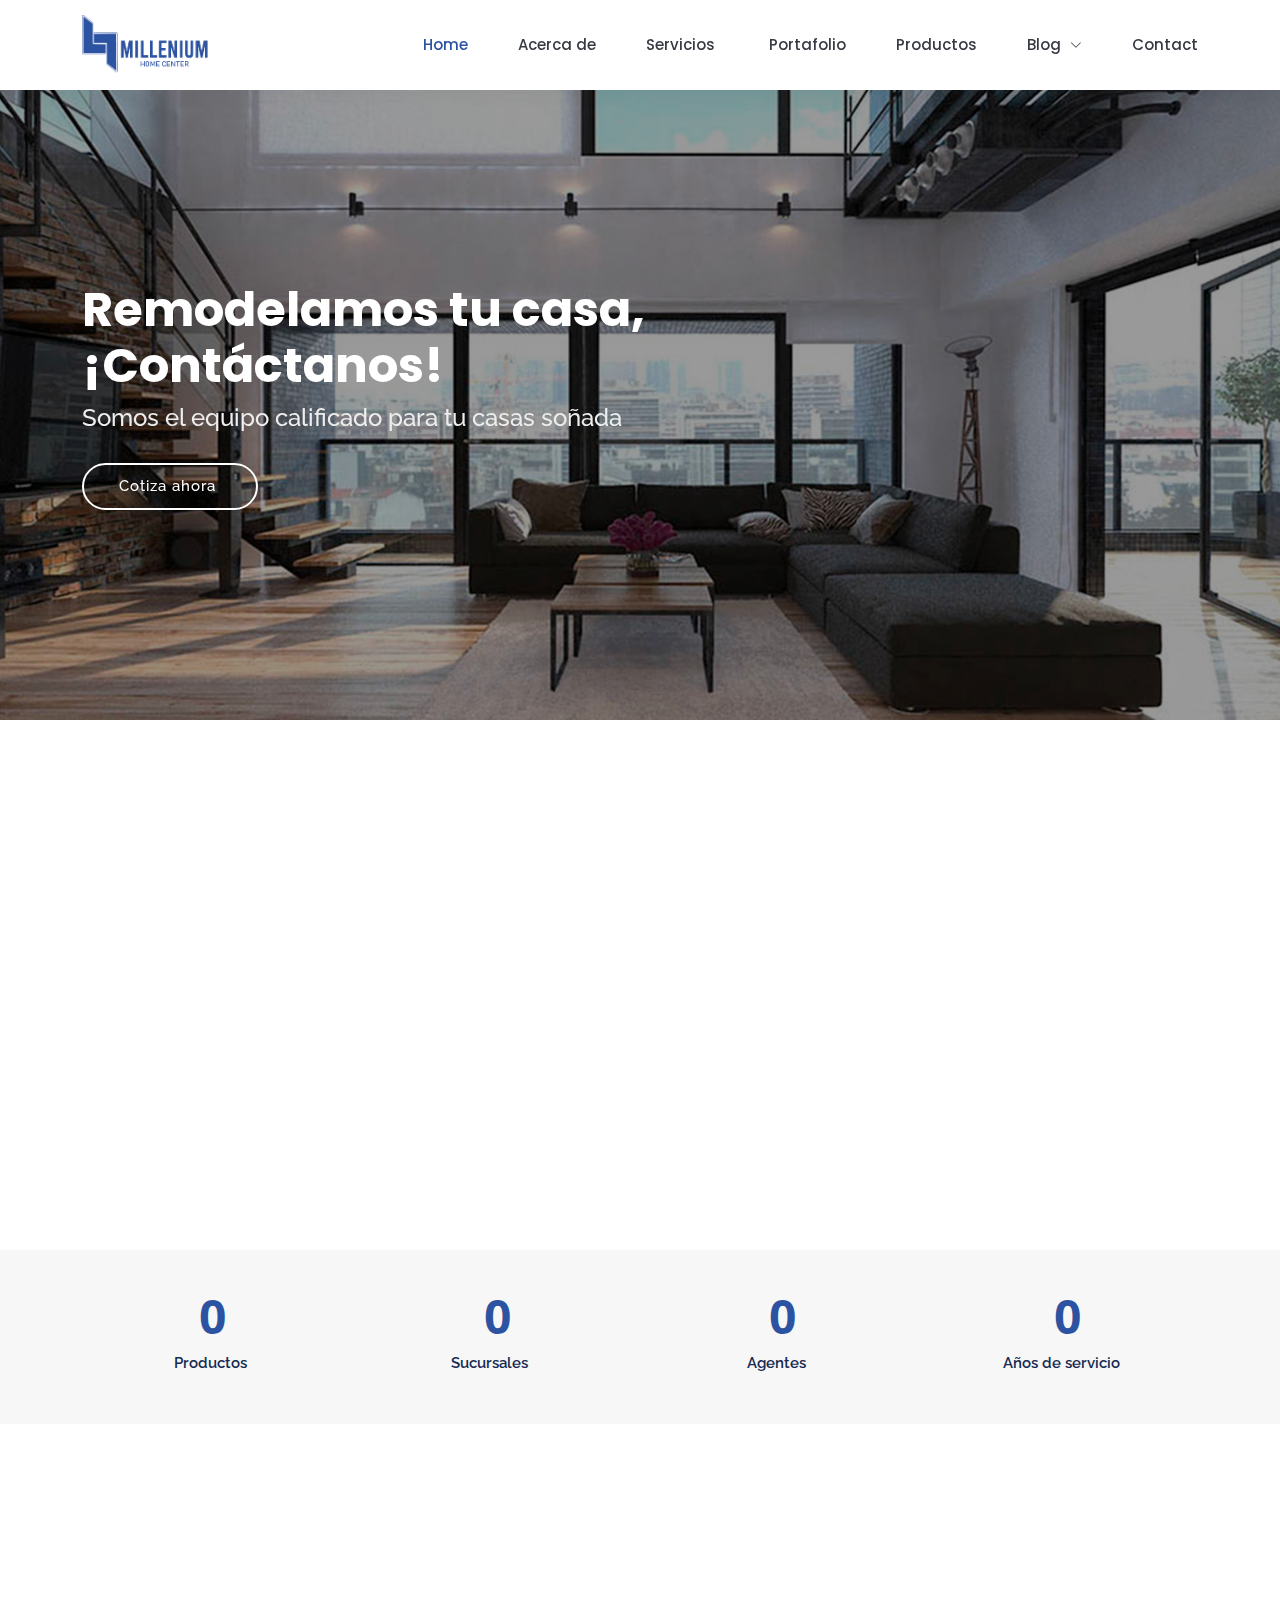
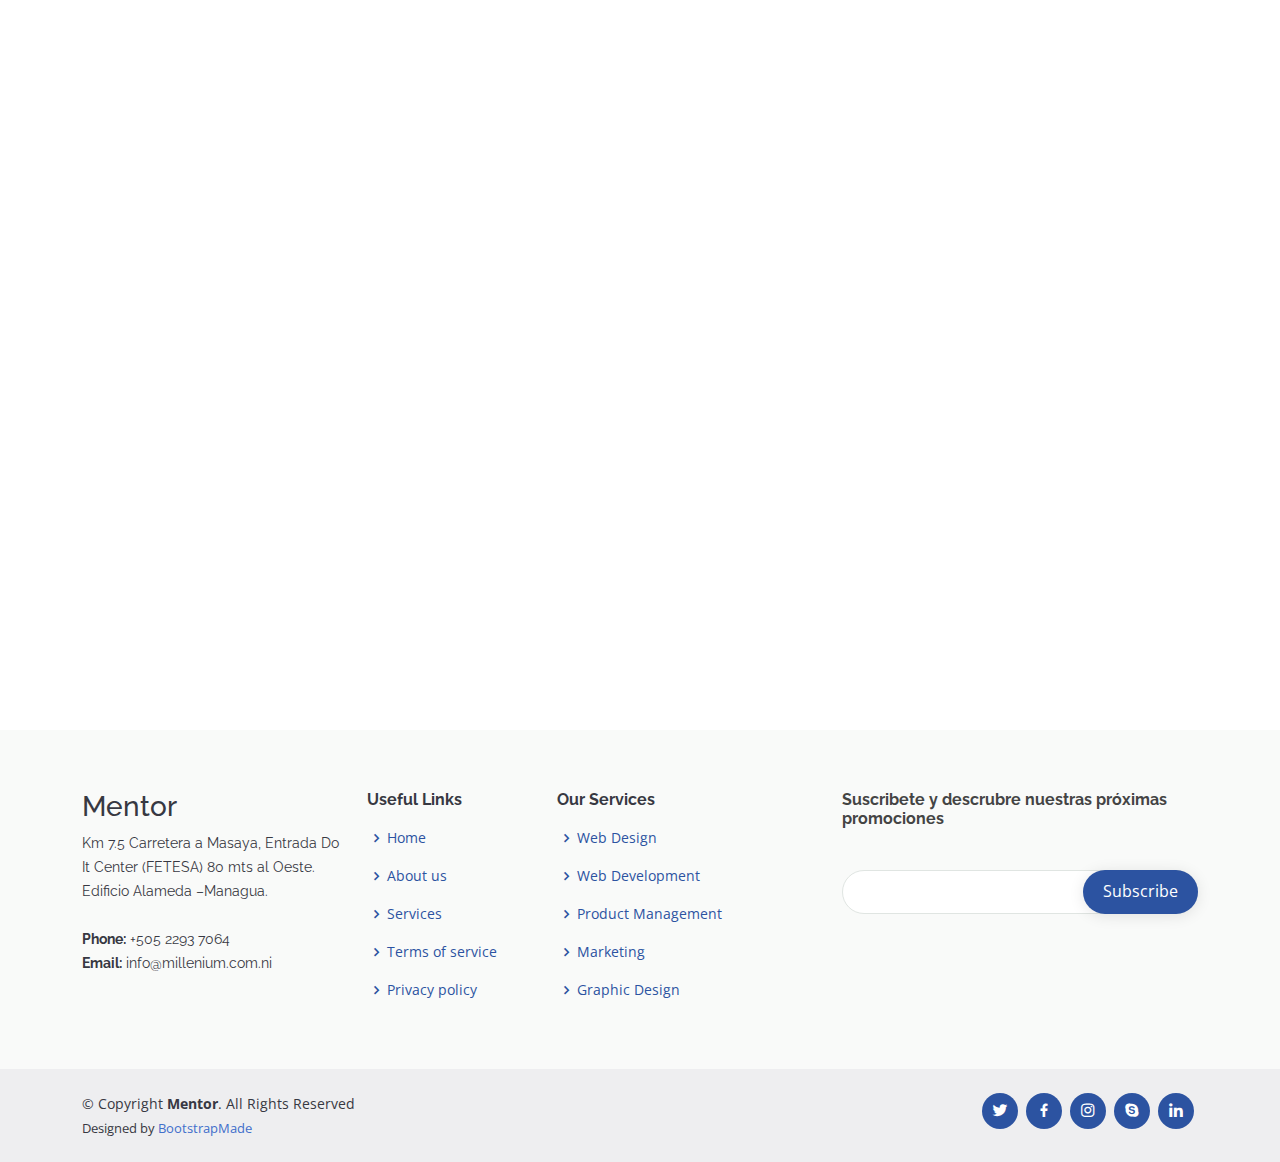
<file: index.html>
<!DOCTYPE html>
<html lang="en">

<head>
  <meta charset="utf-8">
  <meta content="width=device-width, initial-scale=1.0" name="viewport">

  <title>Mentor Bootstrap Template - Index</title>
  <meta content="" name="description">
  <meta content="" name="keywords">

  <!-- Favicons -->
  <link href="assets/img/favicon.png" rel="icon">
  <link href="assets/img/apple-touch-icon.png" rel="apple-touch-icon">

  <!-- Google Fonts -->
  <link href="https://fonts.googleapis.com/css?family=Open+Sans:300,300i,400,400i,600,600i,700,700i|Raleway:300,300i,400,400i,500,500i,600,600i,700,700i|Poppins:300,300i,400,400i,500,500i,600,600i,700,700i" rel="stylesheet">

  <!-- Vendor CSS Files -->
  <link href="assets/vendor/animate.css/animate.min.css" rel="stylesheet">
  <link href="assets/vendor/aos/aos.css" rel="stylesheet">
  <link href="assets/vendor/bootstrap/css/bootstrap.min.css" rel="stylesheet">
  <link href="assets/vendor/bootstrap-icons/bootstrap-icons.css" rel="stylesheet">
  <link href="assets/vendor/boxicons/css/boxicons.min.css" rel="stylesheet">
  <link href="assets/vendor/remixicon/remixicon.css" rel="stylesheet">
  <link href="assets/vendor/swiper/swiper-bundle.min.css" rel="stylesheet">

  <!-- Template Main CSS File -->
  <link href="assets/css/style.css" rel="stylesheet">

  <!-- =======================================================
  * Template Name: Mentor
  * Updated: Mar 10 2023 with Bootstrap v5.2.3
  * Template URL: https://bootstrapmade.com/mentor-free-education-bootstrap-theme/
  * Author: BootstrapMade.com
  * License: https://bootstrapmade.com/license/
  ======================================================== -->
</head>

<body>

  <!-- ======= Header ======= -->
  <header id="header" class="fixed-top">
    <div class="container d-flex align-items-center">

      		<!-- Uncomment below if you prefer to use an image logo -->
      <h1 class="logo me-auto"><a href="index.html" <img src="assets/img/logo.png" width="686" height="274" alt=""/><img src="assets/img/logo.png" alt="" class="img-fluid"></a> 
	  </h1>

      <nav id="navbar" class="navbar order-last order-lg-0">
        <ul>
          <li><a class="active" href="index.html">Home</a></li>
          <li><a href="about.html">Acerca de</a></li>
          <li><a href="courses.html">Servicios&nbsp;</a></li>
          <li><a href="portafolio.html">Portafolio</a></li>
          <li><a href="productos.html">Productos</a></li>

          <li class="dropdown"><a href="#"><span>Blog&nbsp;</span> <i class="bi bi-chevron-down"></i></a>
            <ul>
              <li><a href="https://productosmilleniumuca.blogspot.com/2023/06/vidrios.html" target="_blank">Vidrios</a></li>
              <li><a href="https://productosmilleniumuca.blogspot.com/2023/06/louvres.html" target="_blank">Louvers</a></li>
              <li><a href="https://productosmilleniumuca.blogspot.com/2023/06/espejos.html" target="_blank">Espejos</a></li>
              <li><a href="https://productosmilleniumuca.blogspot.com/2023/06/fachadas-ventiladas.html" target="_blank">Fachadas ventiladas</a></li>
            </ul>
          </li>
          <li><a href="contact.html">Contact</a></li>
        </ul>
        <i class="bi bi-list mobile-nav-toggle"></i>
      </nav><!-- .navbar -->

    </div>
  </header><!-- End Header -->

  <!-- ======= Hero Section ======= -->
  <section id="hero" class="d-flex justify-content-center align-items-center">
    <div class="container position-relative" data-aos="zoom-in" data-aos-delay="100">
      <h1>Remodelamos tu casa,<br>
      ¡Contáctanos!</h1>
      <h2>Somos el equipo calificado para tu casas soñada&nbsp; &nbsp;</h2>
      <a href="contact.html" class="btn-get-started">Cotiza ahora&nbsp;</a>
    </div>
  </section><!-- End Hero -->

  <main id="main">

    <!-- ======= About Section ======= -->
    <section id="about" class="about">
      <div class="container" data-aos="fade-up">

        <div class="row">
          <div class="col-lg-6 order-1 order-lg-2" data-aos="fade-left" data-aos-delay="100">
            <img src="assets/img/about1.jpg" class="img-fluid" alt="">
          </div>
          <div class="col-lg-6 pt-4 pt-lg-0 order-2 order-lg-1 content">
            <h3>Conoce nuestra misión y visión&nbsp;</h3>
            <p class="fst-italic">
            Somos una empresa que brinda soluciones integrales e innovadoras en sistemas arquitectónicos en Vidrio, Aluminio, PVC y otros acabados para satisfacer las necesidades constructivas de nuestros clientes.&nbsp; </p>
            <ul>
              <li><i class="bi bi-check-circle"></i> Honramos los acuerdos contraídos con nuestros clientes y proveedores.</li>
              <li><i class="bi bi-check-circle"></i> Trataremos a todos con respeto, tal y como queremos ser tratados.</li>
              <li><i class="bi bi-check-circle"></i> Seremos éticos en nuestras relaciones de negocios y actuaremos siempre de forma correcta con los demás.&nbsp;Somos un solo equipo y debemos colaborar entre todas las áreas.&nbsp;</li>
            </ul>
            <p>
            Nos llena de orgullo y satisfacción ser la empresa contratista más importante para la instalación de puertas y ventanas de PVC.&nbsp; </p>

          </div>
        </div>

      </div>
    </section><!-- End About Section -->

    <!-- ======= Counts Section ======= -->
    <section id="counts" class="counts section-bg">
      <div class="container">

        <div class="row counters">

          <div class="col-lg-3 col-6 text-center">
            <span data-purecounter-start="0" data-purecounter-end="1232" data-purecounter-duration="1" class="purecounter">+1200</span>
            <p>Productos&nbsp;</p>
          </div>

          <div class="col-lg-3 col-6 text-center">
            <span data-purecounter-start="0" data-purecounter-end="64" data-purecounter-duration="1" class="purecounter"></span>
            <p>Sucursales&nbsp; &nbsp;&nbsp;</p>
          </div>

          <div class="col-lg-3 col-6 text-center">
            <span data-purecounter-start="0" data-purecounter-end="42" data-purecounter-duration="1" class="purecounter"></span>
            <p>Agentes&nbsp; &nbsp;</p>
          </div>

          <div class="col-lg-3 col-6 text-center">
            <span data-purecounter-start="0" data-purecounter-end="15" data-purecounter-duration="1" class="purecounter">22&nbsp;</span>
            <p>Años de servicio&nbsp; &nbsp;</p>
          </div>

        </div>

      </div>
    </section><!-- End Counts Section -->

    <!-- ======= Why Us Section ======= -->
    <section id="why-us" class="why-us">
      <div class="container" data-aos="fade-up">

        <div class="row">
          <div class="col-lg-4 d-flex align-items-stretch">
            <div class="content">
              <h3>Por qué Millenium?</h3>
              <p>
              ¿Quieres cambiar tus ventanas, baños, puertas, barandales o espejos? En Millenium Nicaragua te brindamos el asesoramiento para que puedas cambiar tus aberturas antiguas, ventanas, barandales, espejos, puertas y ventanas por un sistema moderno y fácil de colocar como el aluminio ó pvc.&nbsp; </p>
              <div class="text-center">
                <a href="about.html" class="more-btn">Learn More <i class="bx bx-chevron-right"></i></a>
              </div>
            </div>
          </div>
          <div class="col-lg-8 d-flex align-items-stretch" data-aos="zoom-in" data-aos-delay="100">
            <div class="icon-boxes d-flex flex-column justify-content-center">
              <div class="row">
                <div class="col-xl-4 d-flex align-items-stretch">
                  <div class="icon-box mt-4 mt-xl-0">
                    <i class="bx bx-receipt"></i>
                    <h4>Síguenos en nuestro blog</h4>
                    <p>Aprende sobre los materiales que utilizamos en nuestro trabajo</p>
                  </div>
                </div>
                <div class="col-xl-4 d-flex align-items-stretch">
                  <div class="icon-box mt-4 mt-xl-0">
                    <i class="bx bx-cube-alt"></i>
                    <h4>Compromiso y&nbsp; colaboración</h4>
                    <p>Somos un solo equipo y debemos colaborar entre todas las áreas.&nbsp;</p>
                  </div>
                </div>
                <div class="col-xl-4 d-flex align-items-stretch">
                  <div class="icon-box mt-4 mt-xl-0">
                    <i class="bx bx-images"></i>
                    <h4>Portafolio&nbsp;</h4>
                    <p>Echa un vistazo a todos nuestros proyectos</p>
                  </div>
                </div>
              </div>
            </div><!-- End .content-->
          </div>
        </div>

      </div>
    </section><!-- End Why Us Section -->

    <!-- ======= Features Section ======= -->
    <section id="features" class="features">
      <div class="container" data-aos="fade-up">

        <div class="row" data-aos="zoom-in" data-aos-delay="100">
          <div class="col-lg-3 col-md-4">
            <div class="icon-box">
              <i class="ri-store-line" style="color: #ffbb2c;"></i>
              <h3><a href="">Lorem Ipsum</a></h3>
            </div>
          </div>
          <div class="col-lg-3 col-md-4 mt-4 mt-md-0">
            <div class="icon-box">
              <i class="ri-bar-chart-box-line" style="color: #5578ff;"></i>
              <h3><a href="">Dolor Sitema</a></h3>
            </div>
          </div>
          <div class="col-lg-3 col-md-4 mt-4 mt-md-0">
            <div class="icon-box">
              <i class="ri-calendar-todo-line" style="color: #e80368;"></i>
              <h3><a href="">Sed perspiciatis</a></h3>
            </div>
          </div>
          <div class="col-lg-3 col-md-4 mt-4 mt-lg-0">
            <div class="icon-box">
              <i class="ri-paint-brush-line" style="color: #e361ff;"></i>
              <h3><a href="">Magni Dolores</a></h3>
            </div>
          </div>
          <div class="col-lg-3 col-md-4 mt-4">
            <div class="icon-box">
              <i class="ri-database-2-line" style="color: #47aeff;"></i>
              <h3><a href="">Nemo Enim</a></h3>
            </div>
          </div>
          <div class="col-lg-3 col-md-4 mt-4">
            <div class="icon-box">
              <i class="ri-gradienter-line" style="color: #ffa76e;"></i>
              <h3><a href="">Eiusmod Tempor</a></h3>
            </div>
          </div>
          <div class="col-lg-3 col-md-4 mt-4">
            <div class="icon-box">
              <i class="ri-file-list-3-line" style="color: #11dbcf;"></i>
              <h3><a href="">Midela Teren</a></h3>
            </div>
          </div>
          <div class="col-lg-3 col-md-4 mt-4">
            <div class="icon-box">
              <i class="ri-price-tag-2-line" style="color: #4233ff;"></i>
              <h3><a href="">Pira Neve</a></h3>
            </div>
          </div>
          <div class="col-lg-3 col-md-4 mt-4">
            <div class="icon-box">
              <i class="ri-anchor-line" style="color: #b2904f;"></i>
              <h3><a href="">Dirada Pack</a></h3>
            </div>
          </div>
          <div class="col-lg-3 col-md-4 mt-4">
            <div class="icon-box">
              <i class="ri-disc-line" style="color: #b20969;"></i>
              <h3><a href="">Moton Ideal</a></h3>
            </div>
          </div>
          <div class="col-lg-3 col-md-4 mt-4">
            <div class="icon-box">
              <i class="ri-base-station-line" style="color: #ff5828;"></i>
              <h3><a href="">Verdo Park</a></h3>
            </div>
          </div>
          <div class="col-lg-3 col-md-4 mt-4">
            <div class="icon-box">
              <i class="ri-fingerprint-line" style="color: #29cc61;"></i>
              <h3><a href="">Flavor Nivelanda</a></h3>
            </div>
          </div>
        </div>

      </div>
    </section><!-- End Features Section -->

    <!-- ======= Popular Courses Section ======= -->    <!-- End Popular Courses Section -->



  </main><!-- End #main -->

  <!-- ======= Footer ======= -->
  <footer id="footer">

    <div class="footer-top">
      <div class="container">
        <div class="row">

          <div class="col-lg-3 col-md-6 footer-contact">
            <h3>Mentor</h3>
            <p>
              Km 7.5 Carretera a Masaya, Entrada Do It Center (FETESA) 80 mts al Oeste. Edificio Alameda –Managua. <br><br>
              <strong>Phone:</strong> +505 2293 7064<br>
              <strong>Email:</strong> info@millenium.com.ni<br>
            </p>
          </div>

          <div class="col-lg-2 col-md-6 footer-links">
            <h4>Useful Links</h4>
            <ul>
              <li><i class="bx bx-chevron-right"></i> <a href="#">Home</a></li>
              <li><i class="bx bx-chevron-right"></i> <a href="#">About us</a></li>
              <li><i class="bx bx-chevron-right"></i> <a href="#">Services</a></li>
              <li><i class="bx bx-chevron-right"></i> <a href="#">Terms of service</a></li>
              <li><i class="bx bx-chevron-right"></i> <a href="#">Privacy policy</a></li>
            </ul>
          </div>

          <div class="col-lg-3 col-md-6 footer-links">
            <h4>Our Services</h4>
            <ul>
              <li><i class="bx bx-chevron-right"></i> <a href="#">Web Design</a></li>
              <li><i class="bx bx-chevron-right"></i> <a href="#">Web Development</a></li>
              <li><i class="bx bx-chevron-right"></i> <a href="#">Product Management</a></li>
              <li><i class="bx bx-chevron-right"></i> <a href="#">Marketing</a></li>
              <li><i class="bx bx-chevron-right"></i> <a href="#">Graphic Design</a></li>
            </ul>
          </div>

          <div class="col-lg-4 col-md-6 footer-newsletter">
            <h4>Suscribete y descrubre nuestras próximas promociones&nbsp;</h4>
            
            <form action="" method="post">
              <input type="email" name="email"><input type="submit" value="Subscribe">
            </form>
          </div>

        </div>
      </div>
    </div>

    <div class="container d-md-flex py-4">

      <div class="me-md-auto text-center text-md-start">
        <div class="copyright">
          &copy; Copyright <strong><span>Mentor</span></strong>. All Rights Reserved
        </div>
        <div class="credits">
          <!-- All the links in the footer should remain intact. -->
          <!-- You can delete the links only if you purchased the pro version. -->
          <!-- Licensing information: https://bootstrapmade.com/license/ -->
          <!-- Purchase the pro version with working PHP/AJAX contact form: https://bootstrapmade.com/mentor-free-education-bootstrap-theme/ -->
          Designed by <a href="https://bootstrapmade.com/">BootstrapMade</a>
        </div>
      </div>
      <div class="social-links text-center text-md-right pt-3 pt-md-0">
        <a href="#" class="twitter"><i class="bx bxl-twitter"></i></a>
        <a href="#" class="facebook"><i class="bx bxl-facebook"></i></a>
        <a href="#" class="instagram"><i class="bx bxl-instagram"></i></a>
        <a href="#" class="google-plus"><i class="bx bxl-skype"></i></a>
        <a href="#" class="linkedin"><i class="bx bxl-linkedin"></i></a>
      </div>
    </div>
  </footer><!-- End Footer -->

  <div id="preloader"></div>
  <a href="#" class="back-to-top d-flex align-items-center justify-content-center"><i class="bi bi-arrow-up-short"></i></a>

  <!-- Vendor JS Files -->
  <script src="assets/vendor/purecounter/purecounter_vanilla.js"></script>
  <script src="assets/vendor/aos/aos.js"></script>
  <script src="assets/vendor/bootstrap/js/bootstrap.bundle.min.js"></script>
  <script src="assets/vendor/swiper/swiper-bundle.min.js"></script>
  <script src="assets/vendor/php-email-form/validate.js"></script>

  <!-- Template Main JS File -->
  <script src="assets/js/main.js"></script>

</body>

</html>
</file>
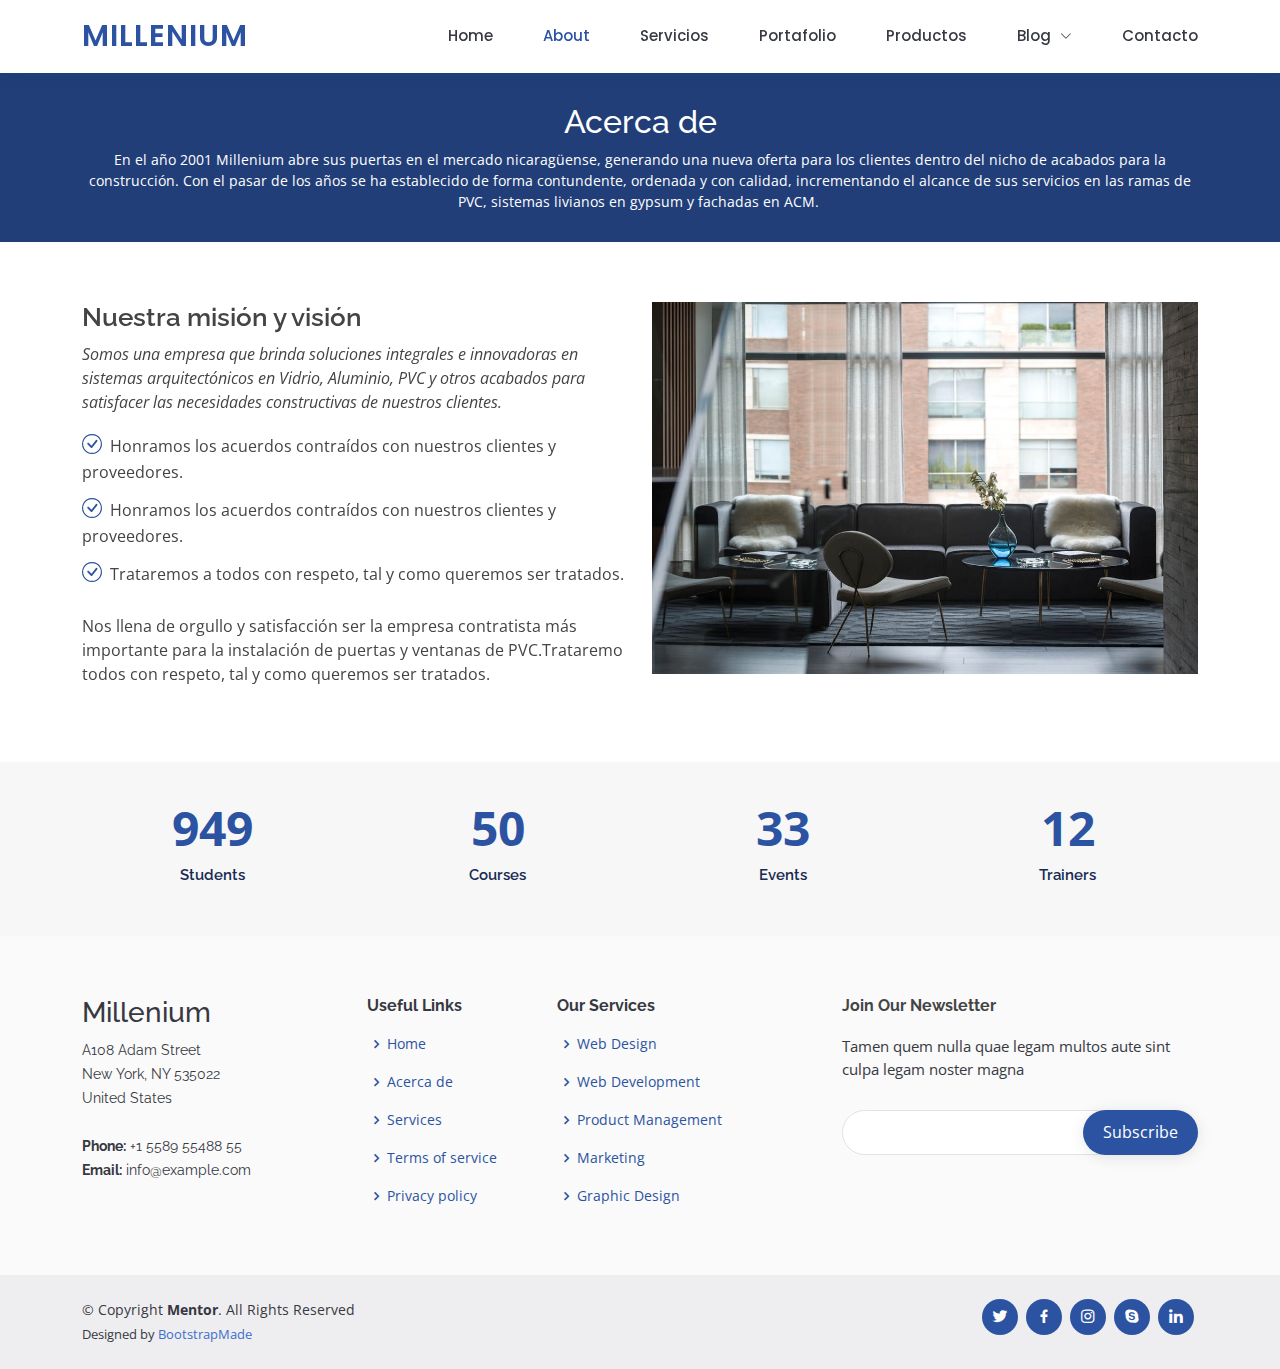
<file: about.html>
<!DOCTYPE html>
<html lang="en">

<head>
  <meta charset="utf-8">
  <meta content="width=device-width, initial-scale=1.0" name="viewport">

  <title>About - Mentor Bootstrap Template</title>
  <meta content="" name="description">
  <meta content="" name="keywords">

  <!-- Favicons -->
  <link href="assets/img/favicon.png" rel="icon">
  <link href="assets/img/apple-touch-icon.png" rel="apple-touch-icon">

  <!-- Google Fonts -->
  <link href="https://fonts.googleapis.com/css?family=Open+Sans:300,300i,400,400i,600,600i,700,700i|Raleway:300,300i,400,400i,500,500i,600,600i,700,700i|Poppins:300,300i,400,400i,500,500i,600,600i,700,700i" rel="stylesheet">

  <!-- Vendor CSS Files -->
  <link href="assets/vendor/animate.css/animate.min.css" rel="stylesheet">
  <link href="assets/vendor/aos/aos.css" rel="stylesheet">
  <link href="assets/vendor/bootstrap/css/bootstrap.min.css" rel="stylesheet">
  <link href="assets/vendor/bootstrap-icons/bootstrap-icons.css" rel="stylesheet">
  <link href="assets/vendor/boxicons/css/boxicons.min.css" rel="stylesheet">
  <link href="assets/vendor/remixicon/remixicon.css" rel="stylesheet">
  <link href="assets/vendor/swiper/swiper-bundle.min.css" rel="stylesheet">

  <!-- Template Main CSS File -->
  <link href="assets/css/style.css" rel="stylesheet">

  <!-- =======================================================
  * Template Name: Mentor
  * Updated: Mar 10 2023 with Bootstrap v5.2.3
  * Template URL: https://bootstrapmade.com/mentor-free-education-bootstrap-theme/
  * Author: BootstrapMade.com
  * License: https://bootstrapmade.com/license/
  ======================================================== -->
</head>

<body>

  <!-- ======= Header ======= -->
  <header id="header" class="fixed-top">
    <div class="container d-flex align-items-center">

      <h1 class="logo me-auto"><a href="index.html">Millenium</a></h1>
      <!-- Uncomment below if you prefer to use an image logo -->
      <!-- <a href="index.html" class="logo me-auto"><img src="assets/img/logo.png" alt="" class="img-fluid"></a>-->

      <nav id="navbar" class="navbar order-last order-lg-0">
        <ul>
          <li><a href="index.html">Home</a></li>
          <li><a class="active" href="about.html">About</a></li>
          <li><a href="servicios.html">Servicios</a></li>
          <li><a href="portafolio.html">Portafolio</a></li>
          <li><a href="productos.html">Productos</a></li>

          <li class="dropdown"><a href="#"><span>Blog&nbsp;</span> <i class="bi bi-chevron-down"></i></a>
            <ul>
              <li><a href="https://productosmilleniumuca.blogspot.com/2023/06/vidrios.html" target="_blank">Vidrios</a></li>
              <li><a href="https://productosmilleniumuca.blogspot.com/2023/06/louvres.html" target="_blank">Louvers&nbsp;</a></li>
              <li><a href="https://productosmilleniumuca.blogspot.com/2023/06/espejos.html" target="_blank">Espejos&nbsp;</a></li>
              <li><a href="https://productosmilleniumuca.blogspot.com/2023/06/fachadas-ventiladas.html" target="_blank">Fachadas ventiladas&nbsp;</a></li>
            </ul>
          </li>
          <li><a href="contact.html">Contacto</a></li>
        </ul>
        <i class="bi bi-list mobile-nav-toggle"></i>
      </nav><!-- .navbar -->

    </div>
  </header><!-- End Header -->

  <main id="main">
    <!-- ======= Breadcrumbs ======= -->
    <div class="breadcrumbs" data-aos="fade-in">
      <div class="container">
        <h2>Acerca de</h2>
        <p>En el año 2001 Millenium abre sus puertas en el mercado nicaragüense, generando una nueva oferta para los clientes dentro del nicho de acabados para la construcción.
Con el pasar de los años se ha establecido de forma contundente, ordenada y con calidad, incrementando el alcance de sus servicios en las ramas de PVC, sistemas livianos en gypsum y fachadas en ACM.&nbsp; </p>
      </div>
    </div><!-- End Breadcrumbs -->

    <!-- ======= About Section ======= -->
    <section id="about" class="about">
      <div class="container" data-aos="fade-up">

        <div class="row">
          <div class="col-lg-6 order-1 order-lg-2" data-aos="fade-left" data-aos-delay="100">
            <img src="assets/img/millenium01.jpg" class="img-fluid" alt="">
          </div>
          <div class="col-lg-6 pt-4 pt-lg-0 order-2 order-lg-1 content">
            <h3>Nuestra misión y visión</h3>
            <p class="fst-italic">
              Somos una empresa que brinda soluciones integrales e innovadoras en sistemas arquitectónicos en Vidrio, Aluminio, PVC y otros acabados para satisfacer las necesidades constructivas de nuestros clientes.
            </p>
            <ul>
              <li><i class="bi bi-check-circle"></i> Honramos los acuerdos contraídos con nuestros clientes y proveedores.</li>
              <li><i class="bi bi-check-circle"></i> Honramos los acuerdos contraídos con nuestros clientes y proveedores.</li>
              <li><i class="bi bi-check-circle"></i> Trataremos a todos con respeto, tal y como queremos ser tratados.</li>
            </ul>
            <p>
              Nos llena de orgullo y satisfacción ser la empresa contratista más importante para la instalación de puertas y ventanas de PVC.Trataremo  todos con respeto, tal y como queremos ser tratados.
            </p>

          </div>
        </div>

      </div>
    </section><!-- End About Section -->

    <!-- ======= Counts Section ======= -->
    <section id="counts" class="counts section-bg">
      <div class="container">

        <div class="row counters">

          <div class="col-lg-3 col-6 text-center">
            <span data-purecounter-start="0" data-purecounter-end="1232" data-purecounter-duration="1" class="purecounter"></span>
            <p>Students</p>
          </div>

          <div class="col-lg-3 col-6 text-center">
            <span data-purecounter-start="0" data-purecounter-end="64" data-purecounter-duration="1" class="purecounter"></span>
            <p>Courses</p>
          </div>

          <div class="col-lg-3 col-6 text-center">
            <span data-purecounter-start="0" data-purecounter-end="42" data-purecounter-duration="1" class="purecounter"></span>
            <p>Events</p>
          </div>

          <div class="col-lg-3 col-6 text-center">
            <span data-purecounter-start="0" data-purecounter-end="15" data-purecounter-duration="1" class="purecounter"></span>
            <p>Trainers</p>
          </div>

        </div>

      </div>
    </section><!-- End Counts Section -->

  
  <!-- ======= Footer ======= -->
  <footer id="footer">

    <div class="footer-top">
      <div class="container">
        <div class="row">

          <div class="col-lg-3 col-md-6 footer-contact">
            <h3>Millenium</h3>
            <p>
              A108 Adam Street <br>
              New York, NY 535022<br>
              United States <br><br>
              <strong>Phone:</strong> +1 5589 55488 55<br>
              <strong>Email:</strong> info@example.com<br>
            </p>
          </div>

          <div class="col-lg-2 col-md-6 footer-links">
            <h4>Useful Links</h4>
            <ul>
              <li><i class="bx bx-chevron-right"></i> <a href="#">Home</a></li>
              <li><i class="bx bx-chevron-right"></i> <a href="#">Acerca de</a></li>
              <li><i class="bx bx-chevron-right"></i> <a href="#">Services</a></li>
              <li><i class="bx bx-chevron-right"></i> <a href="#">Terms of service</a></li>
              <li><i class="bx bx-chevron-right"></i> <a href="#">Privacy policy</a></li>
            </ul>
          </div>

          <div class="col-lg-3 col-md-6 footer-links">
            <h4>Our Services</h4>
            <ul>
              <li><i class="bx bx-chevron-right"></i> <a href="#">Web Design</a></li>
              <li><i class="bx bx-chevron-right"></i> <a href="#">Web Development</a></li>
              <li><i class="bx bx-chevron-right"></i> <a href="#">Product Management</a></li>
              <li><i class="bx bx-chevron-right"></i> <a href="#">Marketing</a></li>
              <li><i class="bx bx-chevron-right"></i> <a href="#">Graphic Design</a></li>
            </ul>
          </div>

          <div class="col-lg-4 col-md-6 footer-newsletter">
            <h4>Join Our Newsletter</h4>
            <p>Tamen quem nulla quae legam multos aute sint culpa legam noster magna</p>
            <form action="" method="post">
              <input type="email" name="email"><input type="submit" value="Subscribe">
            </form>
          </div>

        </div>
      </div>
    </div>

    <div class="container d-md-flex py-4">

      <div class="me-md-auto text-center text-md-start">
        <div class="copyright">
          &copy; Copyright <strong><span>Mentor</span></strong>. All Rights Reserved
        </div>
        <div class="credits">
          <!-- All the links in the footer should remain intact. -->
          <!-- You can delete the links only if you purchased the pro version. -->
          <!-- Licensing information: https://bootstrapmade.com/license/ -->
          <!-- Purchase the pro version with working PHP/AJAX contact form: https://bootstrapmade.com/mentor-free-education-bootstrap-theme/ -->
          Designed by <a href="https://bootstrapmade.com/">BootstrapMade</a>
        </div>
      </div>
      <div class="social-links text-center text-md-right pt-3 pt-md-0">
        <a href="#" class="twitter"><i class="bx bxl-twitter"></i></a>
        <a href="#" class="facebook"><i class="bx bxl-facebook"></i></a>
        <a href="#" class="instagram"><i class="bx bxl-instagram"></i></a>
        <a href="#" class="google-plus"><i class="bx bxl-skype"></i></a>
        <a href="#" class="linkedin"><i class="bx bxl-linkedin"></i></a>
      </div>
    </div>
  </footer><!-- End Footer -->

  <div id="preloader"></div>
  <a href="#" class="back-to-top d-flex align-items-center justify-content-center"><i class="bi bi-arrow-up-short"></i></a>

  <!-- Vendor JS Files -->
  <script src="assets/vendor/purecounter/purecounter_vanilla.js"></script>
  <script src="assets/vendor/aos/aos.js"></script>
  <script src="assets/vendor/bootstrap/js/bootstrap.bundle.min.js"></script>
  <script src="assets/vendor/swiper/swiper-bundle.min.js"></script>
  <script src="assets/vendor/php-email-form/validate.js"></script>

  <!-- Template Main JS File -->
  <script src="assets/js/main.js"></script>

</body>

</html>
</file>
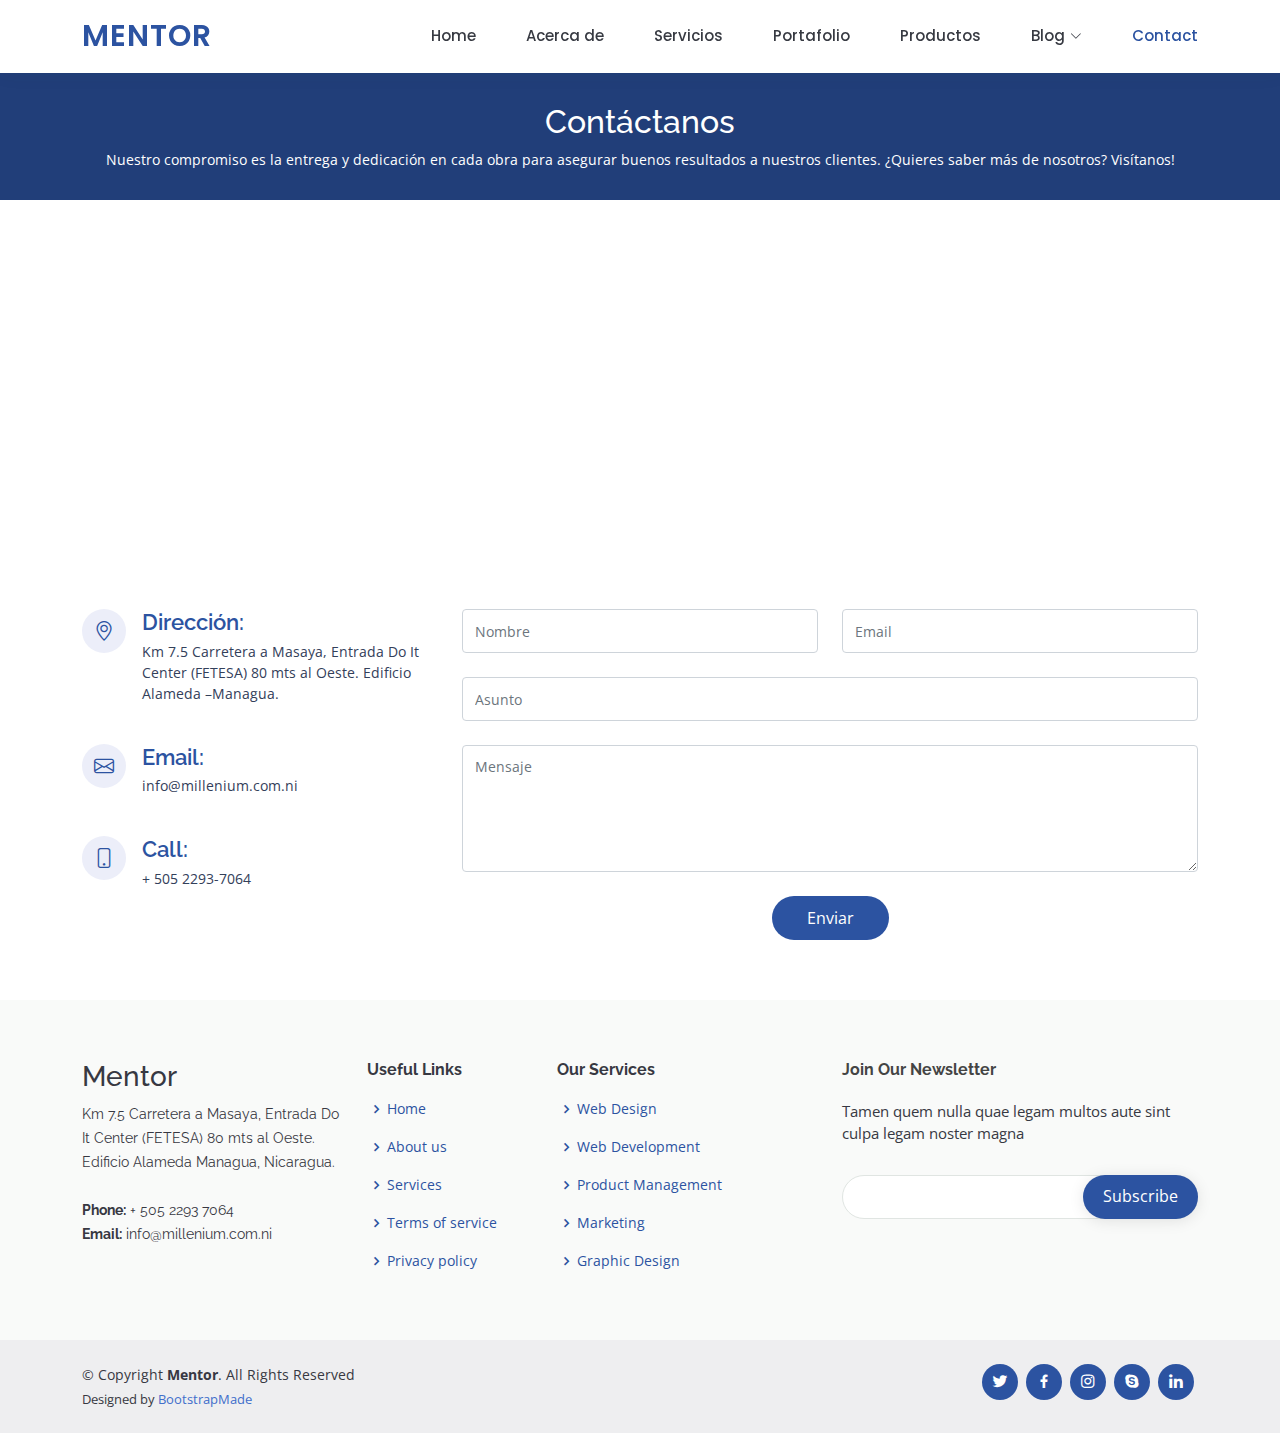
<file: contact.html>
<!DOCTYPE html>
<html lang="en">

<head>
  <meta charset="utf-8">
  <meta content="width=device-width, initial-scale=1.0" name="viewport">

  <title>Contact - Mentor Bootstrap Template</title>
  <meta content="" name="description">
  <meta content="" name="keywords">

  <!-- Favicons -->
  <link href="assets/img/favicon.png" rel="icon">
  <link href="assets/img/apple-touch-icon.png" rel="apple-touch-icon">

  <!-- Google Fonts -->
  <link href="https://fonts.googleapis.com/css?family=Open+Sans:300,300i,400,400i,600,600i,700,700i|Raleway:300,300i,400,400i,500,500i,600,600i,700,700i|Poppins:300,300i,400,400i,500,500i,600,600i,700,700i" rel="stylesheet">

  <!-- Vendor CSS Files -->
  <link href="assets/vendor/animate.css/animate.min.css" rel="stylesheet">
  <link href="assets/vendor/aos/aos.css" rel="stylesheet">
  <link href="assets/vendor/bootstrap/css/bootstrap.min.css" rel="stylesheet">
  <link href="assets/vendor/bootstrap-icons/bootstrap-icons.css" rel="stylesheet">
  <link href="assets/vendor/boxicons/css/boxicons.min.css" rel="stylesheet">
  <link href="assets/vendor/remixicon/remixicon.css" rel="stylesheet">
  <link href="assets/vendor/swiper/swiper-bundle.min.css" rel="stylesheet">

  <!-- Template Main CSS File -->
  <link href="assets/css/style.css" rel="stylesheet">

  <!-- =======================================================
  * Template Name: Mentor
  * Updated: Mar 10 2023 with Bootstrap v5.2.3
  * Template URL: https://bootstrapmade.com/mentor-free-education-bootstrap-theme/
  * Author: BootstrapMade.com
  * License: https://bootstrapmade.com/license/
  ======================================================== -->
</head>

<body>

  <!-- ======= Header ======= -->
  <header id="header" class="fixed-top">
    <div class="container d-flex align-items-center">

      <h1 class="logo me-auto"><a href="index.html">Mentor</a></h1>
      <!-- Uncomment below if you prefer to use an image logo -->
      <!-- <a href="index.html" class="logo me-auto"><img src="assets/img/logo.png" alt="" class="img-fluid"></a>-->

      <nav id="navbar" class="navbar order-last order-lg-0">
        <ul>
          <li><a href="index.html">Home</a></li>
          <li><a href="about.html">Acerca de</a></li>
          <li><a href="servicios.html">Servicios</a></li>
          <li><a href="portafolio.html">Portafolio</a></li>
          <li><a href="productos.html">Productos</a></li>

          <li class="dropdown"><a href="#"><span>Blog</span> <i class="bi bi-chevron-down"></i></a>
            <ul>
              <li><a href="#">Vidrios</a></li>
              <li><a href="#">Drop Down 2</a></li>
              <li><a href="#">Espejos</a></li>
              <li><a href="#">Drop Down 4</a></li>
            </ul>
          </li>
          <li><a class="active" href="contact.html">Contact</a></li>
        </ul>
        <i class="bi bi-list mobile-nav-toggle"></i>
      </nav><!-- .navbar -->


    </div>
  </header><!-- End Header -->

  <main id="main">

    <!-- ======= Breadcrumbs ======= -->
    <div class="breadcrumbs" data-aos="fade-in">
      <div class="container">
        <h2>Contáctanos</h2>
        <p>Nuestro compromiso es la entrega y dedicación en cada obra para asegurar buenos resultados a nuestros clientes. ¿Quieres saber más de nosotros? Visítanos! </p>
      </div>
    </div><!-- End Breadcrumbs -->

    <!-- ======= Contact Section ======= -->
    <section id="contact" class="contact">
      <div data-aos="fade-up">
        <iframe src="https://www.google.com/maps/embed?pb=!1m14!1m8!1m3!1d18691.679989838096!2d-86.24191098089939!3d12.100361138193193!3m2!1i1024!2i768!4f13.1!3m3!1m2!1s0x8f73fe3162b8af4d%3A0xcfccea8314778181!2sMILLENIUM%20S.A.!5e0!3m2!1ses!2sni!4v1685907670080!5m2!1ses!2sni" width="100%" height="350" style="border:0;" allowfullscreen="" loading="lazy" referrerpolicy="no-referrer-when-downgrade"></iframe>
      </div>

      <div class="container" data-aos="fade-up">

        <div class="row mt-5">

          <div class="col-lg-4">
            <div class="info">
              <div class="address">
                <i class="bi bi-geo-alt"></i>
                <h4>Dirección:</h4>
                <p>Km 7.5 Carretera a Masaya, Entrada Do It Center (FETESA) 80 mts al Oeste. Edificio Alameda –Managua.</p>
              </div>

              <div class="email">
                <i class="bi bi-envelope"></i>
                <h4>Email:</h4>
                <p>info@millenium.com.ni&nbsp;</p>
              </div>

              <div class="phone">
                <i class="bi bi-phone"></i>
                <h4>Call:</h4>
                <p>+ 505 2293-7064&nbsp;</p>
              </div>

            </div>

          </div>

          <div class="col-lg-8 mt-5 mt-lg-0">

            <form action="forms/contact.php" method="post" role="form" class="php-email-form">
              <div class="row">
                <div class="col-md-6 form-group">
                  <input type="text" name="name" class="form-control" id="name" placeholder="Nombre" required>
                </div>
                <div class="col-md-6 form-group mt-3 mt-md-0">
                  <input type="email" class="form-control" name="email" id="email" placeholder="Email" required>
                </div>
              </div>
              <div class="form-group mt-3">
                <input type="text" class="form-control" name="subject" id="subject" placeholder="Asunto" required>
              </div>
              <div class="form-group mt-3">
                <textarea class="form-control" name="message" rows="5" placeholder="Mensaje" required></textarea>
              </div>
              <div class="my-3">
                <div class="loading">Loading</div>
                <div class="error-message"></div>
                <div class="sent-message">Your message has been sent. Thank you!</div>
              </div>
              <div class="text-center"><button type="submit">Enviar</button></div>
            </form>

          </div>

        </div>

      </div>
    </section><!-- End Contact Section -->

  </main><!-- End #main -->

  <!-- ======= Footer ======= -->
  <footer id="footer">

    <div class="footer-top">
      <div class="container">
        <div class="row">

          <div class="col-lg-3 col-md-6 footer-contact">
            <h3>Mentor</h3>
            <p>
              Km 7.5 Carretera a Masaya, Entrada Do It Center (FETESA) 80 mts al Oeste. Edificio Alameda Managua, Nicaragua. <br><br>
              <strong>Phone:</strong> + 505 2293 7064<br>
              <strong>Email:</strong> info@millenium.com.ni<br>
            </p>
          </div>

          <div class="col-lg-2 col-md-6 footer-links">
            <h4>Useful Links</h4>
            <ul>
              <li><i class="bx bx-chevron-right"></i> <a href="#">Home</a></li>
              <li><i class="bx bx-chevron-right"></i> <a href="#">About us</a></li>
              <li><i class="bx bx-chevron-right"></i> <a href="#">Services</a></li>
              <li><i class="bx bx-chevron-right"></i> <a href="#">Terms of service</a></li>
              <li><i class="bx bx-chevron-right"></i> <a href="#">Privacy policy</a></li>
            </ul>
          </div>

          <div class="col-lg-3 col-md-6 footer-links">
            <h4>Our Services</h4>
            <ul>
              <li><i class="bx bx-chevron-right"></i> <a href="#">Web Design</a></li>
              <li><i class="bx bx-chevron-right"></i> <a href="#">Web Development</a></li>
              <li><i class="bx bx-chevron-right"></i> <a href="#">Product Management</a></li>
              <li><i class="bx bx-chevron-right"></i> <a href="#">Marketing</a></li>
              <li><i class="bx bx-chevron-right"></i> <a href="#">Graphic Design</a></li>
            </ul>
          </div>

          <div class="col-lg-4 col-md-6 footer-newsletter">
            <h4>Join Our Newsletter</h4>
            <p>Tamen quem nulla quae legam multos aute sint culpa legam noster magna</p>
            <form action="" method="post">
              <input type="email" name="email"><input type="submit" value="Subscribe">
            </form>
          </div>

        </div>
      </div>
    </div>

    <div class="container d-md-flex py-4">

      <div class="me-md-auto text-center text-md-start">
        <div class="copyright">
          &copy; Copyright <strong><span>Mentor</span></strong>. All Rights Reserved
        </div>
        <div class="credits">
          <!-- All the links in the footer should remain intact. -->
          <!-- You can delete the links only if you purchased the pro version. -->
          <!-- Licensing information: https://bootstrapmade.com/license/ -->
          <!-- Purchase the pro version with working PHP/AJAX contact form: https://bootstrapmade.com/mentor-free-education-bootstrap-theme/ -->
          Designed by <a href="https://bootstrapmade.com/">BootstrapMade</a>
        </div>
      </div>
      <div class="social-links text-center text-md-right pt-3 pt-md-0">
        <a href="#" class="twitter"><i class="bx bxl-twitter"></i></a>
        <a href="#" class="facebook"><i class="bx bxl-facebook"></i></a>
        <a href="#" class="instagram"><i class="bx bxl-instagram"></i></a>
        <a href="#" class="google-plus"><i class="bx bxl-skype"></i></a>
        <a href="#" class="linkedin"><i class="bx bxl-linkedin"></i></a>
      </div>
    </div>
  </footer><!-- End Footer -->

  <div id="preloader"></div>
  <a href="#" class="back-to-top d-flex align-items-center justify-content-center"><i class="bi bi-arrow-up-short"></i></a>

  <!-- Vendor JS Files -->
  <script src="assets/vendor/purecounter/purecounter_vanilla.js"></script>
  <script src="assets/vendor/aos/aos.js"></script>
  <script src="assets/vendor/bootstrap/js/bootstrap.bundle.min.js"></script>
  <script src="assets/vendor/swiper/swiper-bundle.min.js"></script>
  <script src="assets/vendor/php-email-form/validate.js"></script>

  <!-- Template Main JS File -->
  <script src="assets/js/main.js"></script>

</body>

</html>
</file>
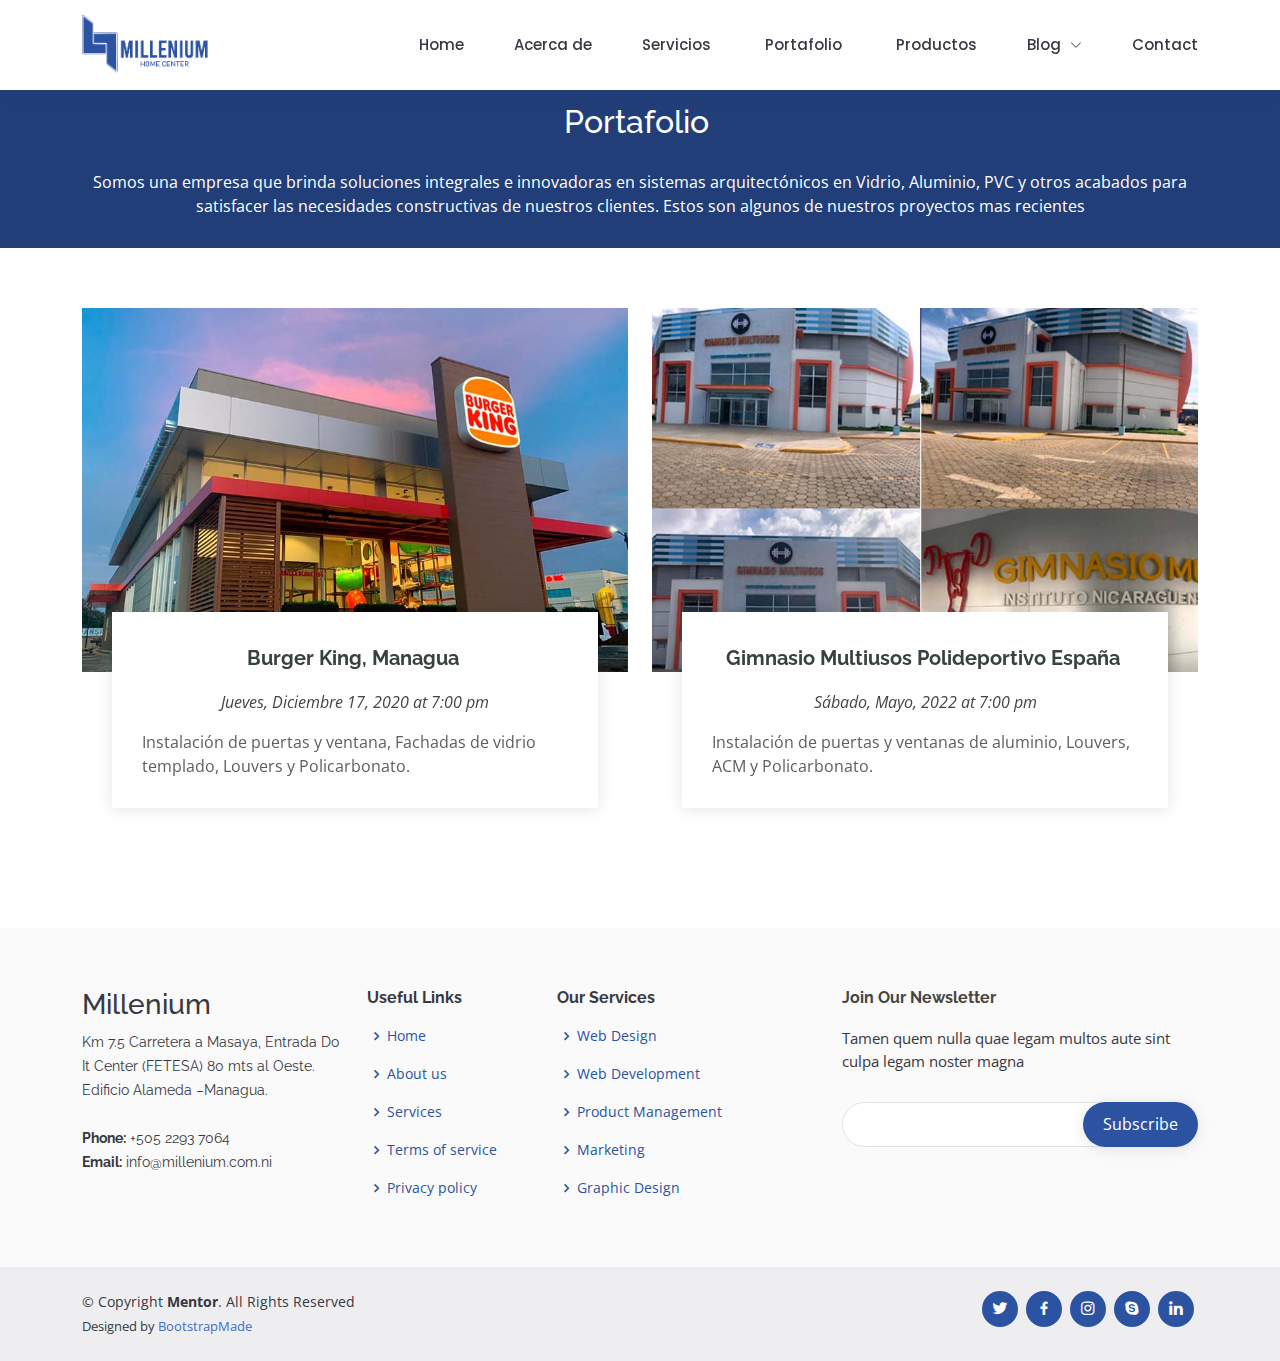
<file: portafolio.html>
<!DOCTYPE html>
<html lang="en">

<head>
  <meta charset="utf-8">
  <meta content="width=device-width, initial-scale=1.0" name="viewport">

  <title>Events - Mentor Bootstrap Template</title>
  <meta content="" name="description">
  <meta content="" name="keywords">

  <!-- Favicons -->
  <link href="assets/img/favicon.png" rel="icon">
  <link href="assets/img/apple-touch-icon.png" rel="apple-touch-icon">

  <!-- Google Fonts -->
  <link href="https://fonts.googleapis.com/css?family=Open+Sans:300,300i,400,400i,600,600i,700,700i|Raleway:300,300i,400,400i,500,500i,600,600i,700,700i|Poppins:300,300i,400,400i,500,500i,600,600i,700,700i" rel="stylesheet">

  <!-- Vendor CSS Files -->
  <link href="assets/vendor/animate.css/animate.min.css" rel="stylesheet">
  <link href="assets/vendor/aos/aos.css" rel="stylesheet">
  <link href="assets/vendor/bootstrap/css/bootstrap.min.css" rel="stylesheet">
  <link href="assets/vendor/bootstrap-icons/bootstrap-icons.css" rel="stylesheet">
  <link href="assets/vendor/boxicons/css/boxicons.min.css" rel="stylesheet">
  <link href="assets/vendor/remixicon/remixicon.css" rel="stylesheet">
  <link href="assets/vendor/swiper/swiper-bundle.min.css" rel="stylesheet">

  <!-- Template Main CSS File -->
  <link href="assets/css/style.css" rel="stylesheet">

  <!-- =======================================================
  * Template Name: Mentor
  * Updated: Mar 10 2023 with Bootstrap v5.2.3
  * Template URL: https://bootstrapmade.com/mentor-free-education-bootstrap-theme/
  * Author: BootstrapMade.com
  * License: https://bootstrapmade.com/license/
  ======================================================== -->
</head>

<body>

  <!-- ======= Header ======= -->
  <header id="header" class="fixed-top">
    <div class="container d-flex align-items-center">

      <h1 class="logo me-auto"><a href="index.html" <img src="assets/img/logo.png" width="686" height="274" alt=""><img src="assets/img/logo.png" alt="" class="img-fluid"></a> 
	  </h1>


      <nav id="navbar" class="navbar order-last order-lg-0">
        <ul>
          <li><a href="index.html">Home</a></li>
          <li><a href="about.html">Acerca de</a></li>
          <li><a href="courses.html">Servicios&nbsp;</a></li>
          <li><a href="portafolio.html">Portafolio&nbsp;</a></li>
          <li><a href="productos.html">Productos</a></li>

          <li class="dropdown"><a href="#"><span>Blog&nbsp;</span> <i class="bi bi-chevron-down"></i></a>
            <ul>
              <li><a href="#">Vidrios</a></li>
              <li><a href="#">Louvers</a></li>
              <li><a href="#">Espejos</a></li>
              <li><a href="#">Fachadas ventiladas</a></li>
            </ul>
          </li>
          <li><a href="contact.html">Contact</a></li>
        </ul>
        <i class="bi bi-list mobile-nav-toggle"></i>
      </nav><!-- .navbar -->

    </div>
  </header><!-- End Header -->

  <main id="main">

    <!-- ======= Breadcrumbs ======= -->
    <div class="breadcrumbs" data-aos="fade-in">
      <div class="container">
        <h2>Portafolio&nbsp;</h2>
        <p>&nbsp; </p>
      Somos una empresa que brinda soluciones integrales e innovadoras en sistemas arquitectónicos en Vidrio, Aluminio, PVC y otros acabados para satisfacer las necesidades constructivas de nuestros clientes. Estos son algunos de nuestros proyectos mas recientes      </div>
    </div><!-- End Breadcrumbs -->

    <!-- ======= Events Section ======= -->
    <section id="events" class="events">
      <div class="container" data-aos="fade-up">

        <div class="row">
          <div class="col-md-6 d-flex align-items-stretch">
            <div class="card">
              <div class="card-img">
                <img src="assets/img/portafolio1.jpg" alt="...">
              </div>
              <div class="card-body">
                <h5 class="card-title"><a href="">Burger King, Managua&nbsp;</a></h5>
                <p class="fst-italic text-center">Jueves, Diciembre 17, 2020 at 7:00 pm</p>
                <p class="card-text">Instalación de puertas y ventana, Fachadas de vidrio templado, Louvers y Policarbonato.&nbsp;</p>
              </div>
            </div>
          </div>
          <div class="col-md-6 d-flex align-items-stretch">
            <div class="card">
              <div class="card-img">
                <img src="assets/img/portafolio2.jpg" alt="...">
              </div>
              <div class="card-body">
                <h5 class="card-title"><a href="">Gimnasio Multiusos
					Polideportivo España&nbsp;</a></h5>
                <p class="fst-italic text-center">Sábado, Mayo, 2022 at 7:00 pm</p>
                <p class="card-text">Instalación de puertas y ventanas de aluminio, Louvers, ACM y Policarbonato.&nbsp;</p>
              </div>
            </div>

          </div>
        </div>

      </div>
    </section><!-- End Events Section -->

  </main><!-- End #main -->

  <!-- ======= Footer ======= -->
  <footer id="footer">

    <div class="footer-top">
      <div class="container">
        <div class="row">

          <div class="col-lg-3 col-md-6 footer-contact">
            <h3>Millenium</h3>
            <p>Km 7.5 Carretera a Masaya, Entrada Do It Center (FETESA) 80 mts al Oeste. Edificio Alameda –Managua.
               <br><br>
              <strong>Phone:</strong> +505 2293 7064<br>
              <strong>Email:</strong> info@millenium.com.ni<br>
            </p>
          </div>

          <div class="col-lg-2 col-md-6 footer-links">
            <h4>Useful Links</h4>
            <ul>
              <li><i class="bx bx-chevron-right"></i> <a href="#">Home</a></li>
              <li><i class="bx bx-chevron-right"></i> <a href="#">About us</a></li>
              <li><i class="bx bx-chevron-right"></i> <a href="#">Services</a></li>
              <li><i class="bx bx-chevron-right"></i> <a href="#">Terms of service</a></li>
              <li><i class="bx bx-chevron-right"></i> <a href="#">Privacy policy</a></li>
            </ul>
          </div>

          <div class="col-lg-3 col-md-6 footer-links">
            <h4>Our Services</h4>
            <ul>
              <li><i class="bx bx-chevron-right"></i> <a href="#">Web Design</a></li>
              <li><i class="bx bx-chevron-right"></i> <a href="#">Web Development</a></li>
              <li><i class="bx bx-chevron-right"></i> <a href="#">Product Management</a></li>
              <li><i class="bx bx-chevron-right"></i> <a href="#">Marketing</a></li>
              <li><i class="bx bx-chevron-right"></i> <a href="#">Graphic Design</a></li>
            </ul>
          </div>

          <div class="col-lg-4 col-md-6 footer-newsletter">
            <h4>Join Our Newsletter</h4>
            <p>Tamen quem nulla quae legam multos aute sint culpa legam noster magna</p>
            <form action="" method="post">
              <input type="email" name="email"><input type="submit" value="Subscribe">
            </form>
          </div>

        </div>
      </div>
    </div>

    <div class="container d-md-flex py-4">

      <div class="me-md-auto text-center text-md-start">
        <div class="copyright">
          &copy; Copyright <strong><span>Mentor</span></strong>. All Rights Reserved
        </div>
        <div class="credits">
          <!-- All the links in the footer should remain intact. -->
          <!-- You can delete the links only if you purchased the pro version. -->
          <!-- Licensing information: https://bootstrapmade.com/license/ -->
          <!-- Purchase the pro version with working PHP/AJAX contact form: https://bootstrapmade.com/mentor-free-education-bootstrap-theme/ -->
          Designed by <a href="https://bootstrapmade.com/">BootstrapMade</a>
        </div>
      </div>
      <div class="social-links text-center text-md-right pt-3 pt-md-0">
        <a href="#" class="twitter"><i class="bx bxl-twitter"></i></a>
        <a href="#" class="facebook"><i class="bx bxl-facebook"></i></a>
        <a href="#" class="instagram"><i class="bx bxl-instagram"></i></a>
        <a href="#" class="google-plus"><i class="bx bxl-skype"></i></a>
        <a href="#" class="linkedin"><i class="bx bxl-linkedin"></i></a>
      </div>
    </div>
  </footer><!-- End Footer -->

  <div id="preloader"></div>
  <a href="#" class="back-to-top d-flex align-items-center justify-content-center"><i class="bi bi-arrow-up-short"></i></a>

  <!-- Vendor JS Files -->
  <script src="assets/vendor/purecounter/purecounter_vanilla.js"></script>
  <script src="assets/vendor/aos/aos.js"></script>
  <script src="assets/vendor/bootstrap/js/bootstrap.bundle.min.js"></script>
  <script src="assets/vendor/swiper/swiper-bundle.min.js"></script>
  <script src="assets/vendor/php-email-form/validate.js"></script>

  <!-- Template Main JS File -->
  <script src="assets/js/main.js"></script>

</body>

</html>
</file>
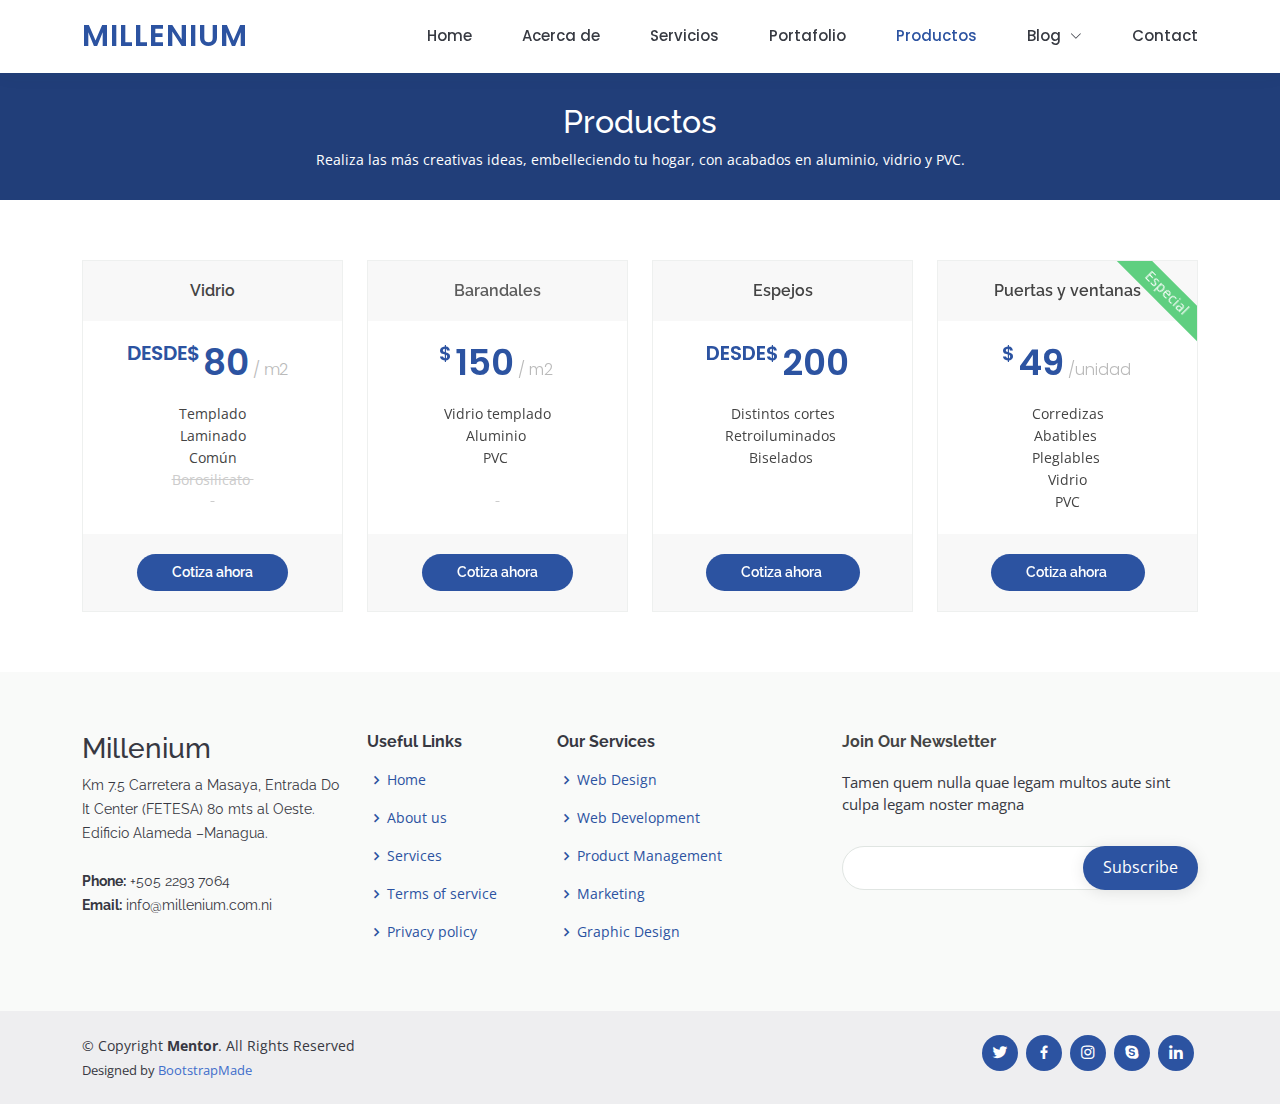
<file: productos.html>
<!DOCTYPE html>
<html lang="en">

<head>
  <meta charset="utf-8">
  <meta content="width=device-width, initial-scale=1.0" name="viewport">

  <title>Pricing - Mentor Bootstrap Template</title>
  <meta content="" name="description">
  <meta content="" name="keywords">

  <!-- Favicons -->
  <link href="assets/img/favicon.png" rel="icon">
  <link href="assets/img/apple-touch-icon.png" rel="apple-touch-icon">

  <!-- Google Fonts -->
  <link href="https://fonts.googleapis.com/css?family=Open+Sans:300,300i,400,400i,600,600i,700,700i|Raleway:300,300i,400,400i,500,500i,600,600i,700,700i|Poppins:300,300i,400,400i,500,500i,600,600i,700,700i" rel="stylesheet">

  <!-- Vendor CSS Files -->
  <link href="assets/vendor/animate.css/animate.min.css" rel="stylesheet">
  <link href="assets/vendor/aos/aos.css" rel="stylesheet">
  <link href="assets/vendor/bootstrap/css/bootstrap.min.css" rel="stylesheet">
  <link href="assets/vendor/bootstrap-icons/bootstrap-icons.css" rel="stylesheet">
  <link href="assets/vendor/boxicons/css/boxicons.min.css" rel="stylesheet">
  <link href="assets/vendor/remixicon/remixicon.css" rel="stylesheet">
  <link href="assets/vendor/swiper/swiper-bundle.min.css" rel="stylesheet">

  <!-- Template Main CSS File -->
  <link href="assets/css/style.css" rel="stylesheet">

  <!-- =======================================================
  * Template Name: Mentor
  * Updated: Mar 10 2023 with Bootstrap v5.2.3
  * Template URL: https://bootstrapmade.com/mentor-free-education-bootstrap-theme/
  * Author: BootstrapMade.com
  * License: https://bootstrapmade.com/license/
  ======================================================== -->
</head>

<body>

  <!-- ======= Header ======= -->
  <header id="header" class="fixed-top">
    <div class="container d-flex align-items-center">

      <h1 class="logo me-auto"><a href="index.html">MILLENIUM</a></h1>
		 <!-- Uncomment below if you prefer to use an image logo -->
      <h1 class="logo me-auto"><a href="index.html" <img src="assets/img/logo.png" alt="" class="img-fluid"></a> </h1>

      <nav id="navbar" class="navbar order-last order-lg-0">
        <ul>
          <li><a href="index.html">Home</a></li>
          <li><a href="about.html">Acerca de</a></li>
          <li><a href="courses.html">Servicios</a></li>
          <li><a href="portafolio.html">Portafolio</a></li>
          <li><a class="active" href="productos.html">Productos</a></li>

          <li class="dropdown"><a href="#"><span>Blog&nbsp;</span> <i class="bi bi-chevron-down"></i></a>
            <ul>
              <li><a href="https://productosmilleniumuca.blogspot.com/2023/06/vidrios.html" target="_blank">Vidrios</a></li>
              <li><a href="https://productosmilleniumuca.blogspot.com/2023/06/louvres.html" target="_blank">Louvers</a></li>
              <li><a href="https://productosmilleniumuca.blogspot.com/2023/06/espejos.html" target="_blank">Espejos</a></li>
              <li><a href="https://productosmilleniumuca.blogspot.com/2023/06/fachadas-ventiladas.html" target="_blank">Fachadas ventiladas</a></li>
            </ul>
          </li>
          <li><a href="contact.html">Contact</a></li>
        </ul>
        <i class="bi bi-list mobile-nav-toggle"></i>
      </nav><!-- .navbar -->
   
    </div>
  </header><!-- End Header -->

  <main id="main">
    <!-- ======= Breadcrumbs ======= -->
    <div class="breadcrumbs" data-aos="fade-in">
      <div class="container">
        <h2>Productos</h2>
        <p>Realiza las más creativas ideas, embelleciendo tu hogar, con acabados en aluminio, vidrio y PVC. </p>
      </div>
    </div><!-- End Breadcrumbs -->

    <!-- ======= Pricing Section ======= -->
    <section id="pricing" class="pricing">
      <div class="container" data-aos="fade-up">

        <div class="row">

          <div class="col-lg-3 col-md-6">
            <div class="box">
              <h3>Vidrio</h3>
                <h4><sup>DESDE$</sup>80<span> / m2&nbsp;&nbsp;</span></h4><ul>
                <li>Templado</li>
                <li>Laminado</li>
                <li>Común</li>
                <li class="na">Borosilicato&nbsp;</li>
                <li class="na">&nbsp;</li>
              </ul>
              <div class="btn-wrap">
                <a href="#" class="btn-buy">Cotiza ahora</a>
              </div>
            </div>
          </div>

          <div class="col-lg-3 col-md-6 mt-4 mt-md-0">
            <div class="box featured">
              <h3>Barandales</h3>
              <h4><sup>$</sup>150<span> / m2</span></h4>
              <ul>
                <li>Vidrio templado</li>
                <li>Aluminio&nbsp;</li>
                <li>PVC&nbsp;</li>
                <li>&nbsp;</li>
                <li class="na">&nbsp;</li>
              </ul>
              <div class="btn-wrap">
                <a href="#" class="btn-buy">Cotiza ahora</a>
              </div>
            </div>
          </div>

          <div class="col-lg-3 col-md-6 mt-4 mt-lg-0">
            <div class="box">
              <h3>Espejos</h3>
              <h4><sup>DESDE$</sup>200<span> &nbsp;</span></h4>
              <ul>
                <li>Distintos cortes</li>
                <li>Retroiluminados&nbsp;</li>
                <li>Biselados&nbsp;</li>
                <li>&nbsp;</li>
                <li>&nbsp;</li>
              </ul>
              <div class="btn-wrap">
                <a href="#" class="btn-buy">Cotiza ahora&nbsp;</a>
              </div>
            </div>
          </div>

          <div class="col-lg-3 col-md-6 mt-4 mt-lg-0">
            <div class="box">
              <span class="advanced">&nbsp;Especial</span>
              <h3>Puertas y ventanas</h3>
              <h4><sup>$</sup>49<span> /unidad</span></h4>
              <ul>
                <li>Corredizas</li>
                <li>Abatibles&nbsp;</li>
                <li>Pleglables&nbsp;</li>
                <li>Vidrio</li>
                <li>PVC</li>
              </ul>
              <div class="btn-wrap">
                <a href="#" class="btn-buy">Cotiza ahora&nbsp;</a>
              </div>
            </div>
          </div>

        </div>

      </div>
    </section><!-- End Pricing Section -->

  </main><!-- End #main -->

  <!-- ======= Footer ======= -->
  <footer id="footer">

    <div class="footer-top">
      <div class="container">
        <div class="row">

          <div class="col-lg-3 col-md-6 footer-contact">
            <h3>Millenium</h3>
            <p>
              Km 7.5 Carretera a Masaya, Entrada Do It Center (FETESA) 80 mts al Oeste. Edificio Alameda –Managua. <br><br>
              <strong>Phone:</strong> +505 2293 7064<br>
              <strong>Email:</strong> info@millenium.com.ni<br>
            </p>
          </div>

          <div class="col-lg-2 col-md-6 footer-links">
            <h4>Useful Links</h4>
            <ul>
              <li><i class="bx bx-chevron-right"></i> <a href="#">Home</a></li>
              <li><i class="bx bx-chevron-right"></i> <a href="#">About us</a></li>
              <li><i class="bx bx-chevron-right"></i> <a href="#">Services</a></li>
              <li><i class="bx bx-chevron-right"></i> <a href="#">Terms of service</a></li>
              <li><i class="bx bx-chevron-right"></i> <a href="#">Privacy policy</a></li>
            </ul>
          </div>

          <div class="col-lg-3 col-md-6 footer-links">
            <h4>Our Services</h4>
            <ul>
              <li><i class="bx bx-chevron-right"></i> <a href="#">Web Design</a></li>
              <li><i class="bx bx-chevron-right"></i> <a href="#">Web Development</a></li>
              <li><i class="bx bx-chevron-right"></i> <a href="#">Product Management</a></li>
              <li><i class="bx bx-chevron-right"></i> <a href="#">Marketing</a></li>
              <li><i class="bx bx-chevron-right"></i> <a href="#">Graphic Design</a></li>
            </ul>
          </div>

          <div class="col-lg-4 col-md-6 footer-newsletter">
            <h4>Join Our Newsletter</h4>
            <p>Tamen quem nulla quae legam multos aute sint culpa legam noster magna</p>
            <form action="" method="post">
              <input type="email" name="email"><input type="submit" value="Subscribe">
            </form>
          </div>

        </div>
      </div>
    </div>

    <div class="container d-md-flex py-4">

      <div class="me-md-auto text-center text-md-start">
        <div class="copyright">
          &copy; Copyright <strong><span>Mentor</span></strong>. All Rights Reserved
        </div>
        <div class="credits">
          <!-- All the links in the footer should remain intact. -->
          <!-- You can delete the links only if you purchased the pro version. -->
          <!-- Licensing information: https://bootstrapmade.com/license/ -->
          <!-- Purchase the pro version with working PHP/AJAX contact form: https://bootstrapmade.com/mentor-free-education-bootstrap-theme/ -->
          Designed by <a href="https://bootstrapmade.com/">BootstrapMade</a>
        </div>
      </div>
      <div class="social-links text-center text-md-right pt-3 pt-md-0">
        <a href="#" class="twitter"><i class="bx bxl-twitter"></i></a>
        <a href="#" class="facebook"><i class="bx bxl-facebook"></i></a>
        <a href="#" class="instagram"><i class="bx bxl-instagram"></i></a>
        <a href="#" class="google-plus"><i class="bx bxl-skype"></i></a>
        <a href="#" class="linkedin"><i class="bx bxl-linkedin"></i></a>
      </div>
    </div>
  </footer><!-- End Footer -->

  <div id="preloader"></div>
  <a href="#" class="back-to-top d-flex align-items-center justify-content-center"><i class="bi bi-arrow-up-short"></i></a>

  <!-- Vendor JS Files -->
  <script src="assets/vendor/purecounter/purecounter_vanilla.js"></script>
  <script src="assets/vendor/aos/aos.js"></script>
  <script src="assets/vendor/bootstrap/js/bootstrap.bundle.min.js"></script>
  <script src="assets/vendor/swiper/swiper-bundle.min.js"></script>
  <script src="assets/vendor/php-email-form/validate.js"></script>

  <!-- Template Main JS File -->
  <script src="assets/js/main.js"></script>

</body>

</html>
</file>
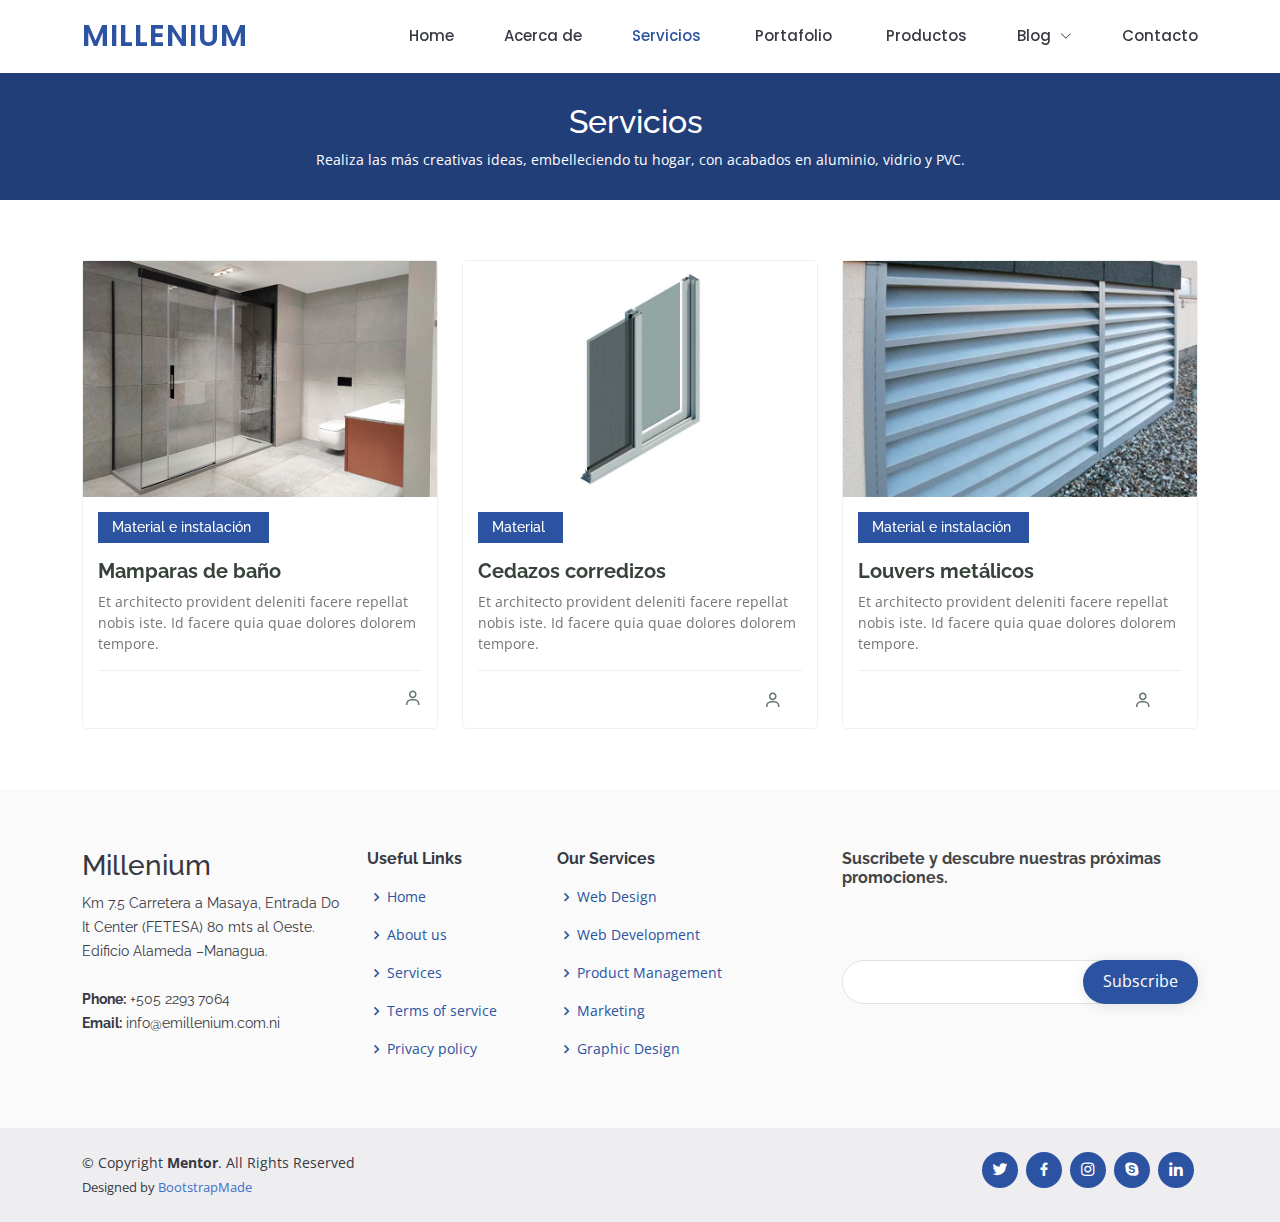
<file: servicios.html>
<!DOCTYPE html>
<html lang="en">

<head>
  <meta charset="utf-8">
  <meta content="width=device-width, initial-scale=1.0" name="viewport">

  <title>Courses - Mentor Bootstrap Template</title>
  <meta content="" name="description">
  <meta content="" name="keywords">

  <!-- Favicons -->
  <link href="assets/img/favicon.png" rel="icon">
  <link href="assets/img/apple-touch-icon.png" rel="apple-touch-icon">

  <!-- Google Fonts -->
  <link href="https://fonts.googleapis.com/css?family=Open+Sans:300,300i,400,400i,600,600i,700,700i|Raleway:300,300i,400,400i,500,500i,600,600i,700,700i|Poppins:300,300i,400,400i,500,500i,600,600i,700,700i" rel="stylesheet">

  <!-- Vendor CSS Files -->
  <link href="assets/vendor/animate.css/animate.min.css" rel="stylesheet">
  <link href="assets/vendor/aos/aos.css" rel="stylesheet">
  <link href="assets/vendor/bootstrap/css/bootstrap.min.css" rel="stylesheet">
  <link href="assets/vendor/bootstrap-icons/bootstrap-icons.css" rel="stylesheet">
  <link href="assets/vendor/boxicons/css/boxicons.min.css" rel="stylesheet">
  <link href="assets/vendor/remixicon/remixicon.css" rel="stylesheet">
  <link href="assets/vendor/swiper/swiper-bundle.min.css" rel="stylesheet">

  <!-- Template Main CSS File -->
  <link href="assets/css/style.css" rel="stylesheet">

  <!-- =======================================================
  * Template Name: Mentor
  * Updated: Mar 10 2023 with Bootstrap v5.2.3
  * Template URL: https://bootstrapmade.com/mentor-free-education-bootstrap-theme/
  * Author: BootstrapMade.com
  * License: https://bootstrapmade.com/license/
  ======================================================== -->
</head>

<body>

  <!-- ======= Header ======= -->
  <header id="header" class="fixed-top">
    <div class="container d-flex align-items-center">

      <h1 class="logo me-auto"><a href="index.html">millenium</a></h1>
      <!-- Uncomment below if you prefer to use an image logo -->
     
      <nav id="navbar" class="navbar order-last order-lg-0">
        <ul>
          <li><a href="index.html">Home</a></li>
          <li><a href="about.html">Acerca de</a></li>
          <li><a class="active" href="courses.html">Servicios&nbsp;</a></li>
          <li><a href="portafolio.html">Portafolio&nbsp;</a></li>
          <li><a href="productos.html">Productos</a></li>

          <li class="dropdown"><a href="#"><span>Blog&nbsp;</span> <i class="bi bi-chevron-down"></i></a>
            <ul>
              <li><a href="https://productosmilleniumuca.blogspot.com/2023/06/vidrios.html" target="_blank">Vidrios</a></li>
              <li><a href="https://productosmilleniumuca.blogspot.com/2023/06/louvres.html" target="_blank">Louvers&nbsp;</a></li>
              <li><a href="https://productosmilleniumuca.blogspot.com/2023/06/espejos.html" target="_blank">Espejos&nbsp;</a></li>
              <li><a href="https://productosmilleniumuca.blogspot.com/2023/06/fachadas-ventiladas.html" target="_blank">Fachadas ventiladas</a></li>
            </ul>
          </li>
          <li><a href="contact.html">Contacto</a></li>
        </ul>
        <i class="bi bi-list mobile-nav-toggle"></i>
      </nav><!-- .navbar -->

     

    </div>
  </header><!-- End Header -->

  <main id="main" data-aos="fade-in">

    <!-- ======= Breadcrumbs ======= -->
    <div class="breadcrumbs">
      <div class="container">
        <h2>Servicios&nbsp;</h2>
        <p>Realiza las más creativas ideas, embelleciendo tu hogar, con acabados en aluminio, vidrio y PVC. </p>
      </div>
    </div><!-- End Breadcrumbs -->

    <!-- ======= Courses Section ======= -->
    <section id="courses" class="courses">
      <div class="container" data-aos="fade-up">

        <div class="row" data-aos="zoom-in" data-aos-delay="100">

          <div class="col-lg-4 col-md-6 d-flex align-items-stretch">
            <div class="course-item">
              <img src="assets/img/servicios1.jpg" class="img-fluid" alt="...">
              <div class="course-content">
                <div class="d-flex justify-content-between align-items-center mb-3">
                  <h4>Material e instalación&nbsp;</h4>
                  <p class="price">&nbsp;</p>
                </div>

                <h3><a href="course-details.html">Mamparas de baño&nbsp;</a></h3>
                <p>Et architecto provident deleniti facere repellat nobis iste. Id facere quia quae dolores dolorem tempore.</p>
                <div class="trainer d-flex justify-content-between align-items-center">
                  <div class="trainer-profile d-flex align-items-center"> <span>&nbsp;</span>
                  </div>
                  <div class="trainer-rank d-flex align-items-center">
                    <i class="bx bx-user"></i>
                  </div>
                </div>
              </div>
            </div>
          </div> <!-- End Course Item-->

          <div class="col-lg-4 col-md-6 d-flex align-items-stretch mt-4 mt-md-0">
            <div class="course-item">
              <img src="assets/img/servicios2.jpg" class="img-fluid" alt="...">
              <div class="course-content">
                <div class="d-flex justify-content-between align-items-center mb-3">
                  <h4>Material&nbsp;</h4>
                  <p class="price">&nbsp;</p>
                </div>

                <h3><a href="course-details.html">Cedazos corredizos&nbsp;</a></h3>
                <p>Et architecto provident deleniti facere repellat nobis iste. Id facere quia quae dolores dolorem tempore.</p>
                <div class="trainer d-flex justify-content-between align-items-center">
                  <div class="trainer-profile d-flex align-items-center"> <span>&nbsp;</span>
                  </div>
                  <div class="trainer-rank d-flex align-items-center">
                    <i class="bx bx-user"></i>&nbsp;
                    &nbsp;&nbsp;
                       </div>
                </div>
              </div>
            </div>
          </div> <!-- End Course Item-->

          <div class="col-lg-4 col-md-6 d-flex align-items-stretch mt-4 mt-lg-0">
            <div class="course-item">
              <img src="assets/img/servicios3.jpg" class="img-fluid" alt="...">
              <div class="course-content">
                <div class="d-flex justify-content-between align-items-center mb-3">
                  <h4>Material e instalación&nbsp;</h4>
                  <p class="price">&nbsp;</p>
                </div>

                <h3><a href="course-details.html">Louvers metálicos&nbsp;</a></h3>
                <p>Et architecto provident deleniti facere repellat nobis iste. Id facere quia quae dolores dolorem tempore.</p>
                <div class="trainer d-flex justify-content-between align-items-center">
                  <div class="trainer-profile d-flex align-items-center"> <span>&nbsp;</span>
                  </div>
                  <div class="trainer-rank d-flex align-items-center">
                    <i class="bx bx-user"></i>&nbsp;
                    &nbsp;&nbsp;
                    &nbsp;
                  </div>
                </div>
              </div>
            </div>
          </div> <!-- End Course Item-->

        </div>

      </div>
    </section><!-- End Courses Section -->

  </main><!-- End #main -->

  <!-- ======= Footer ======= -->
  <footer id="footer">

    <div class="footer-top">
      <div class="container">
        <div class="row">

          <div class="col-lg-3 col-md-6 footer-contact">
            <h3>Millenium&nbsp;</h3>
            <p>
              Km 7.5 Carretera a Masaya, Entrada Do It Center (FETESA) 80 mts al Oeste. Edificio Alameda –Managua.&nbsp; <br><br>
              <strong>Phone:</strong> +505 2293 7064<br>
              <strong>Email:</strong> info@emillenium.com.ni&nbsp;<br>
            </p>
          </div>

          <div class="col-lg-2 col-md-6 footer-links">
            <h4>Useful Links</h4>
            <ul>
              <li><i class="bx bx-chevron-right"></i> <a href="#">Home</a></li>
              <li><i class="bx bx-chevron-right"></i> <a href="#">About us</a></li>
              <li><i class="bx bx-chevron-right"></i> <a href="#">Services</a></li>
              <li><i class="bx bx-chevron-right"></i> <a href="#">Terms of service</a></li>
              <li><i class="bx bx-chevron-right"></i> <a href="#">Privacy policy</a></li>
            </ul>
          </div>

          <div class="col-lg-3 col-md-6 footer-links">
            <h4>Our Services</h4>
            <ul>
              <li><i class="bx bx-chevron-right"></i> <a href="#">Web Design</a></li>
              <li><i class="bx bx-chevron-right"></i> <a href="#">Web Development</a></li>
              <li><i class="bx bx-chevron-right"></i> <a href="#">Product Management</a></li>
              <li><i class="bx bx-chevron-right"></i> <a href="#">Marketing</a></li>
              <li><i class="bx bx-chevron-right"></i> <a href="#">Graphic Design</a></li>
            </ul>
          </div>

          <div class="col-lg-4 col-md-6 footer-newsletter">
            <h4>Suscribete y descubre nuestras próximas promociones.&nbsp; &nbsp;</h4>
            <p>&nbsp;</p>
            <form action="" method="post">
              <input type="email" name="email"><input type="submit" value="Subscribe">
            </form>
          </div>

        </div>
      </div>
    </div>

    <div class="container d-md-flex py-4">

      <div class="me-md-auto text-center text-md-start">
        <div class="copyright">
          &copy; Copyright <strong><span>Mentor</span></strong>. All Rights Reserved
        </div>
        <div class="credits">
          <!-- All the links in the footer should remain intact. -->
          <!-- You can delete the links only if you purchased the pro version. -->
          <!-- Licensing information: https://bootstrapmade.com/license/ -->
          <!-- Purchase the pro version with working PHP/AJAX contact form: https://bootstrapmade.com/mentor-free-education-bootstrap-theme/ -->
          Designed by <a href="https://bootstrapmade.com/">BootstrapMade</a>
        </div>
      </div>
      <div class="social-links text-center text-md-right pt-3 pt-md-0">
        <a href="#" class="twitter"><i class="bx bxl-twitter"></i></a>
        <a href="#" class="facebook"><i class="bx bxl-facebook"></i></a>
        <a href="#" class="instagram"><i class="bx bxl-instagram"></i></a>
        <a href="#" class="google-plus"><i class="bx bxl-skype"></i></a>
        <a href="#" class="linkedin"><i class="bx bxl-linkedin"></i></a>
      </div>
    </div>
  </footer><!-- End Footer -->

  <div id="preloader"></div>
  <a href="#" class="back-to-top d-flex align-items-center justify-content-center"><i class="bi bi-arrow-up-short"></i></a>

  <!-- Vendor JS Files -->
  <script src="assets/vendor/purecounter/purecounter_vanilla.js"></script>
  <script src="assets/vendor/aos/aos.js"></script>
  <script src="assets/vendor/bootstrap/js/bootstrap.bundle.min.js"></script>
  <script src="assets/vendor/swiper/swiper-bundle.min.js"></script>
  <script src="assets/vendor/php-email-form/validate.js"></script>

  <!-- Template Main JS File -->
  <script src="assets/js/main.js"></script>

</body>

</html>
</file>
<file: assets/css/style.css>
/**
* Template Name: Mentor
* Updated: Mar 10 2023 with Bootstrap v5.2.3
* Template URL: https://bootstrapmade.com/mentor-free-education-bootstrap-theme/
* Author: BootstrapMade.com
* License: https://bootstrapmade.com/license/
*/

/*--------------------------------------------------------------
# General
--------------------------------------------------------------*/
body {
  font-family: "Open Sans", sans-serif;
  color: #444444;
}

a {
  color: #2C53A1;
  text-decoration: none;
}

a:hover {
  color: #2c53a1;
  text-decoration: none;
}

h1,
h2,
h3,
h4,
h5,
h6 {
  font-family: "Raleway", sans-serif;
}

/*--------------------------------------------------------------
# Back to top button
--------------------------------------------------------------*/
.back-to-top {
  position: fixed;
  visibility: hidden;
  opacity: 0;
  right: 15px;
  bottom: 15px;
  z-index: 996;
  background: #072869;
  width: 40px;
  height: 40px;
  border-radius: 50px;
  transition: all 0.4s;
}

.back-to-top i {
  font-size: 28px;
  color: #fff;
  line-height: 0;
}

.back-to-top:hover {
  background: #5C8CEA;
  color: #fff;
}

.back-to-top.active {
  visibility: visible;
  opacity: 1;
}

/*--------------------------------------------------------------
# Preloader
--------------------------------------------------------------*/
#preloader {
  position: fixed;
  top: 0;
  left: 0;
  right: 0;
  bottom: 0;
  z-index: 9999;
  overflow: hidden;
  background: #fff;
}

#preloader:before {
  content: "";
  position: fixed;
  top: calc(50% - 30px);
  left: calc(50% - 30px);
  border: 6px solid #2C53A1;
  border-top-color: #fff;
  border-bottom-color: #fff;
  border-radius: 50%;
  width: 60px;
  height: 60px;
  animation: animate-preloader 1s linear infinite;
}

@keyframes animate-preloader {
  0% {
    transform: rotate(0deg);
  }

  100% {
    transform: rotate(360deg);
  }
}

/*--------------------------------------------------------------
# Disable aos animation delay on mobile devices
--------------------------------------------------------------*/
@media screen and (max-width: 768px) {
  [data-aos-delay] {
    transition-delay: 0 !important;
  }
}

/*--------------------------------------------------------------
# Header
--------------------------------------------------------------*/
#header {
  background: #fff;
  transition: all 0.5s;
  z-index: 997;
  padding: 15px 0;
  box-shadow: 0px 0 18px rgba(55, 66, 59, 0.08);
}

#header .logo {
  font-size: 30px;
  margin: 0;
  padding: 0;
  line-height: 1;
  font-weight: 600;
  letter-spacing: 1px;
  text-transform: uppercase;
  font-family: "Poppins", sans-serif;
}

#header .logo a {
  color: #2C530;
}

#header .logo img {
  max-height: 60px;
	 padding: 20 0 0 ;
}

/**
* Get Startet Button 
*/
.get-started-btn {
  margin-left: 22px;
  background: #2C53A1;
  color: #fff;
  border-radius: 50px;
  padding: 8px 25px;
  white-space: nowrap;
  transition: 0.3s;
  font-size: 14px;
  display: inline-block;
}

.get-started-btn:hover {
  background: #3ac162;
  color: #fff;
}

@media (max-width: 768px) {
  .get-started-btn {
    margin: 0 15px 0 0;
    padding: 6px 18px;
  }
}

/*--------------------------------------------------------------
# Navigation Menu
--------------------------------------------------------------*/
/**
* Desktop Navigation 
*/
.navbar {
  padding: 0;
}

.navbar ul {
  margin: 0;
  padding: 0;
  display: flex;
  list-style: none;
  align-items: center;
}

.navbar li {
  position: relative;
}

.navbar a,
.navbar a:focus {
  display: flex;
  align-items: center;
  justify-content: space-between;
  padding: 10px 0 10px 50px;
  font-family: "Poppins", sans-serif;
  font-size: 	15px;
  font-weight: 500;
  color: #373A42;
  white-space: nowrap;
  transition: 0.3s;
}

.navbar a i,
.navbar a:focus i {
  font-size: 12px;
  line-height: 0;
  margin-left: 5px;
}

.navbar a:hover,
.navbar .active,
.navbar .active:focus,
.navbar li:hover>a {
  color: #2C53A1;
}

.navbar .dropdown ul {
  display: block;
  position: absolute;
  left: 30px;
  top: calc(100% + 30px);
  margin: 0;
  padding: 10px 0;
  z-index: 99;
  opacity: 0;
  visibility: hidden;
  background: #fff;
  box-shadow: 0px 0px 30px rgba(127, 137, 161, 0.25);
  transition: 0.3s;
  border-radius: 4px;
}

.navbar .dropdown ul li {
  min-width: 200px;
}

.navbar .dropdown ul a {
  padding: 10px 20px;
  font-size: 14px;
  text-transform: none;
  font-weight: 500;
}

.navbar .dropdown ul a i {
  font-size: 12px;
}

.navbar .dropdown ul a:hover,
.navbar .dropdown ul .active:hover,
.navbar .dropdown ul li:hover>a {
  color: #2C53A1;
}

.navbar .dropdown:hover>ul {
  opacity: 1;
  top: 100%;
  visibility: visible;
}

.navbar .dropdown .dropdown ul {
  top: 0;
  left: calc(100% - 30px);
  visibility: hidden;
}

.navbar .dropdown .dropdown:hover>ul {
  opacity: 1;
  top: 0;
  left: 100%;
  visibility: visible;
}

@media (max-width: 1366px) {
  .navbar .dropdown .dropdown ul {
    left: -90%;
  }

  .navbar .dropdown .dropdown:hover>ul {
    left: -100%;
  }
}

/**
* Mobile Navigation 
*/
.mobile-nav-toggle {
  color: #373A42;
  font-size: 28px;
  cursor: pointer;
  display: none;
  line-height: 0;
  transition: 0.5s;
}

.mobile-nav-toggle.bi-x {
  color: #fff;
}

@media (max-width: 991px) {
  .mobile-nav-toggle {
    display: block;
  }

  .navbar ul {
    display: none;
  }
}

.navbar-mobile {
  position: fixed;
  overflow: hidden;
  top: 0;
  right: 0;
  left: 0;
  bottom: 0;
  background: rgba(32, 38, 34, 0.9);
  transition: 0.3s;
  z-index: 999;
}

.navbar-mobile .mobile-nav-toggle {
  position: absolute;
  top: 15px;
  right: 15px;
}

.navbar-mobile ul {
  display: block;
  position: absolute;
  top: 55px;
  right: 15px;
  bottom: 15px;
  left: 15px;
  padding: 10px 0;
  border-radius: 6px;
  background-color: #fff;
  overflow-y: auto;
  transition: 0.3s;
}

.navbar-mobile a,
.navbar-mobile a:focus {
  padding: 10px 20px;
  font-size: 15px;
  color: #373942;
}

.navbar-mobile a:hover,
.navbar-mobile .active,
.navbar-mobile li:hover>a {
  color: #2C53A1;
}

.navbar-mobile .getstarted,
.navbar-mobile .getstarted:focus {
  margin: 15px;
}

.navbar-mobile .dropdown ul {
  position: static;
  display: none;
  margin: 10px 20px;
  padding: 10px 0;
  z-index: 99;
  opacity: 1;
  visibility: visible;
  background: #fff;
  box-shadow: 0px 0px 30px rgba(127, 137, 161, 0.25);
}

.navbar-mobile .dropdown ul li {
  min-width: 200px;
}

.navbar-mobile .dropdown ul a {
  padding: 10px 20px;
}

.navbar-mobile .dropdown ul a i {
  font-size: 12px;
}

.navbar-mobile .dropdown ul a:hover,
.navbar-mobile .dropdown ul .active:hover,
.navbar-mobile .dropdown ul li:hover>a {
  color: #2C53A1;
}

.navbar-mobile .dropdown>.dropdown-active {
  display: block;
}

/*--------------------------------------------------------------
# Hero Section
--------------------------------------------------------------*/
#hero {
  width: 100%;
  height: 80vh;
  background: url("../img/hero-bg.jpg") top center;
  background-size: cover;
  position: relative;
}

#hero:before {
  content: "";
  background: rgba(0, 0, 0, 0.4);
  position: absolute;
  bottom: 0;
  top: 0;
  left: 0;
  right: 0;
}

#hero .container {
  padding-top: 72px;
}

@media (max-width: 992px) {
  #hero .container {
    padding-top: 62px;
  }
}

#hero h1 {
  margin: 0;
  font-size: 48px;
  font-weight: 700;
  line-height: 56px;
  color: #fff;
  font-family: "Poppins", sans-serif;
}

#hero h2 {
  color: #eee;
  margin: 10px 0 0 0;
  font-size: 24px;
}

#hero .btn-get-started {
  font-family: "Raleway", sans-serif;
  font-weight: 500;
  font-size: 15px;
  letter-spacing: 1px;
  display: inline-block;
  padding: 10px 35px;
  border-radius: 50px;
  transition: 0.5s;
  margin-top: 30px;
  border: 2px solid #fff;
  color: #fff;
}

#hero .btn-get-started:hover {
  background: #2C53A1;
  border: 2px solid #2C53A1;
}

@media (min-width: 1024px) {
  #hero {
    background-attachment: fixed;
  }
}

@media (max-width: 768px) {
  #hero {
    height: 100vh;
  }

  #hero h1 {
    font-size: 28px;
    line-height: 36px;
  }

  #hero h2 {
    font-size: 18px;
    line-height: 24px;
  }
}

/*--------------------------------------------------------------
# Sections General
--------------------------------------------------------------*/
section {
  padding: 60px 0;
  overflow: hidden;
}

.section-bg {
  background-color: #f6f7f6;
}

.section-title {
  padding-bottom: 40px;
}

.section-title h2 {
  font-size: 14px;
  font-weight: 500;
  padding: 0;
  line-height: 1px;
  margin: 0 0 5px 0;
  letter-spacing: 2px;
  text-transform: uppercase;
  color: #aaaaaa;
  font-family: "Poppins", sans-serif;
}

.section-title h2::after {
  content: "";
  width: 120px;
  height: 1px;
  display: inline-block;
  background: #9ae1af;
  margin: 4px 10px;
}

.section-title p {
  margin: 0;
  margin: 0;
  font-size: 36px;
  font-weight: 700;
  text-transform: uppercase;
  font-family: "Poppins", sans-serif;
  color: #37423b;
}

.breadcrumbs {
  margin-top: 73px;
  text-align: center;
  background: #213E79;
  padding: 30px 0;
  color: #fff;
}

@media (max-width: 992px) {
  .breadcrumbs {
    margin-top: 63px;
  }
}

.breadcrumbs h2 {
  font-size: 32px;
  font-weight: 500;
}

.breadcrumbs p {
  font-size: 14px;
  margin-bottom: 0;
}

/*--------------------------------------------------------------
# About
--------------------------------------------------------------*/
.about .content h3 {
  font-weight: 600;
  font-size: 26px;
}

.about .content ul {
  list-style: none;
  padding: 0;
}

.about .content ul li {
  padding-bottom: 10px;
}

.about .content ul i {
  font-size: 20px;
  padding-right: 4px;
  color: #2c53a1;
}

.about .content .learn-more-btn {
  background: #5fcf80;
  color: #fff;
  border-radius: 50px;
  padding: 8px 25px 9px 25px;
  white-space: nowrap;
  transition: 0.3s;
  font-size: 14px;
  display: inline-block;
}

.about .content .learn-more-btn:hover {
  background: #2c53a1;
  color: #fff;
}

@media (max-width: 768px) {
  .about .content .learn-more-btn {
    margin: 0 48px 0 0;
    padding: 6px 18px;
  }
}

/*--------------------------------------------------------------
# Counts
--------------------------------------------------------------*/
.counts {
  padding: 30px 0;
}

.counts .counters span {
  font-size: 48px;
  display: block;
  color: #2c53a1;
  font-weight: 700;
}

.counts .counters p {
  padding: 0;
  margin: 0 0 20px 0;
  font-family: "Raleway", sans-serif;
  font-size: 15px;
  font-weight: 600;
  color: #162A53;
}

/*--------------------------------------------------------------
# Why Us
--------------------------------------------------------------*/
.why-us .content {
  padding: 30px;
  background: #2c53a1;
  border-radius: 4px;
  color: #fff;
}

.why-us .content h3 {
  font-weight: 700;
  font-size: 34px;
  margin-bottom: 30px;
}

.why-us .content p {
  margin-bottom: 30px;
}

.why-us .content .more-btn {
  display: inline-block;
  background: rgba(255, 255, 255, 0.2);
  padding: 6px 30px 8px 30px;
  color: #fff;
  border-radius: 50px;
  transition: all ease-in-out 0.4s;
}

.why-us .content .more-btn i {
  font-size: 14px;
}

.why-us .content .more-btn:hover {
  color: #2c53a1;
  background: #fff;
}

.why-us .icon-boxes .icon-box {
  text-align: center;
  background: #fff;
  padding: 40px 30px;
  width: 100%;
  border: 1px solid #eef0ef;
}

.why-us .icon-boxes .icon-box i {
  font-size: 32px;
  padding: 18px;
  color: #2c53a1;
  margin-bottom: 30px;
  background: #F0F1FA;
  border-radius: 50px;
}

.why-us .icon-boxes .icon-box h4 {
  font-size: 20px;
  font-weight: 700;
  margin: 0 0 30px 0;
}

.why-us .icon-boxes .icon-box p {
  font-size: 15px;
  color: #848484;
}

/*--------------------------------------------------------------
# Features
--------------------------------------------------------------*/
.features {
  padding-top: 0px;
}

.features .icon-box {
  display: flex;
  align-items: center;
  padding: 20px;
  transition: 0.3s;
  border: 1px solid #eef0ef;
}

.features .icon-box i {
  font-size: 32px;
  padding-right: 10px;
  line-height: 1;
}

.features .icon-box h3 {
  font-weight: 700;
  margin: 0;
  padding: 0;
  line-height: 1;
  font-size: 16px;
}

.features .icon-box h3 a {
  color: #373A42;
  transition: 0.3s;
}

.features .icon-box:hover {
  border-color: #2C53A1;
}

.features .icon-box:hover h3 a {
  color: #2C53A1;
}

/*--------------------------------------------------------------
# Courses
--------------------------------------------------------------*/
.courses .course-item {
  border-radius: 5px;
  border: 1px solid #eef0ef;
}

.courses .course-content {
  padding: 15px;
}

.courses .course-content h3 {
  font-weight: 700;
  font-size: 20px;
}

.courses .course-content h3 a {
  color: #37423b;
  transition: 0.3s;
}

.courses .course-content h3 a:hover {
  color: #2c53a1;
}

.courses .course-content p {
  font-size: 14px;
  color: #777777;
}

.courses .course-content h4 {
  font-size: 14px;
  background: #2c53a1;
  padding: 7px 14px;
  color: #fff;
  margin: 0;
}

.courses .course-content .price {
  margin: 0;
  font-weight: 700;
  font-size: 18px;
  color: #2c53a1;
}

.courses .trainer {
  padding-top: 15px;
  border-top: 1px solid #eef0ef;
}

.courses .trainer .trainer-profile img {
  max-width: 50px;
  border-radius: 50px;
}

.courses .trainer .trainer-profile span {
  padding-left: 10px;
  font-weight: 600;
  font-size: 16px;
  color: #5a6c60;
}

.courses .trainer .trainer-rank {
  font-size: 18px;
  color: #657a6d;
}

/*--------------------------------------------------------------
# Trainers
--------------------------------------------------------------*/
.trainers .member {
  text-align: center;
  margin-bottom: 20px;
  background: #fff;
  border: 1px solid #eef0ef;
}

.trainers .member img {
  margin: -1px -1px 30px -1px;
}

.trainers .member .member-content {
  padding: 0 20px 30px 20px;
}

.trainers .member h4 {
  font-weight: 700;
  margin-bottom: 2px;
  font-size: 18px;
}

.trainers .member span {
  font-style: italic;
  display: block;
  font-size: 13px;
}

.trainers .member p {
  padding-top: 10px;
  font-size: 14px;
  font-style: italic;
  color: #aaaaaa;
}

.trainers .member .social {
  margin-top: 15px;
}

.trainers .member .social a {
  color: #7e9486;
  transition: 0.3s;
}

.trainers .member .social a:hover {
  color: #5fcf80;
}

.trainers .member .social i {
  font-size: 18px;
  margin: 0 2px;
}

/*--------------------------------------------------------------
# Testimonials
--------------------------------------------------------------*/
.testimonials .testimonial-wrap {
  padding-left: 50px;
}

.testimonials .testimonials-carousel,
.testimonials .testimonials-slider {
  overflow: hidden;
}

.testimonials .testimonial-item {
  box-sizing: content-box;
  padding: 30px 30px 30px 60px;
  margin: 30px 15px;
  min-height: 200px;
  border: 1px solid #eef0ef;
  position: relative;
  background: #fff;
}

.testimonials .testimonial-item .testimonial-img {
  width: 90px;
  border-radius: 10px;
  border: 6px solid #fff;
  position: absolute;
  left: -45px;
}

.testimonials .testimonial-item h3 {
  font-size: 18px;
  font-weight: bold;
  margin: 10px 0 5px 0;
  color: #111;
}

.testimonials .testimonial-item h4 {
  font-size: 14px;
  color: #999;
  margin: 0;
}

.testimonials .testimonial-item .quote-icon-left,
.testimonials .testimonial-item .quote-icon-right {
  color: #c1ecce;
  font-size: 26px;
}

.testimonials .testimonial-item .quote-icon-left {
  display: inline-block;
  left: -5px;
  position: relative;
}

.testimonials .testimonial-item .quote-icon-right {
  display: inline-block;
  right: -5px;
  position: relative;
  top: 10px;
}

.testimonials .testimonial-item p {
  font-style: italic;
  margin: 15px auto 15px auto;
}

.testimonials .swiper-pagination {
  margin-top: 20px;
  position: relative;
}

.testimonials .swiper-pagination .swiper-pagination-bullet {
  width: 12px;
  height: 12px;
  background-color: #fff;
  opacity: 1;
  border: 1px solid #5fcf80;
}

.testimonials .swiper-pagination .swiper-pagination-bullet-active {
  background-color: #5fcf80;
}

@media (max-width: 767px) {
  .testimonials .testimonial-wrap {
    padding-left: 0;
  }

  .testimonials .testimonials-carousel,
  .testimonials .testimonials-slider {
    overflow: hidden;
  }

  .testimonials .testimonial-item {
    padding: 30px;
    margin: 15px;
  }

  .testimonials .testimonial-item .testimonial-img {
    position: static;
    left: auto;
  }
}

/*--------------------------------------------------------------
# Cource Details
--------------------------------------------------------------*/
.course-details h3 {
  font-size: 24px;
  margin: 30px 0 15px 0;
  font-weight: 700;
  position: relative;
  padding-bottom: 10px;
}

.course-details h3:before {
  content: "";
  position: absolute;
  display: block;
  width: 100%;
  height: 1px;
  background: #eef0ef;
  bottom: 0;
  left: 0;
}

.course-details h3:after {
  content: "";
  position: absolute;
  display: block;
  width: 60px;
  height: 1px;
  background: #5fcf80;
  bottom: 0;
  left: 0;
}

.course-details .course-info {
  background: #f6f7f6;
  padding: 10px 15px;
  margin-bottom: 15px;
}

.course-details .course-info h5 {
  font-weight: 400;
  font-size: 16px;
  margin: 0;
  font-family: "Poppins", sans-serif;
}

.course-details .course-info p {
  margin: 0;
  font-weight: 600;
}

.course-details .course-info a {
  color: #657a6d;
}

/*--------------------------------------------------------------
# Cource Details Tabs
--------------------------------------------------------------*/
.cource-details-tabs {
  overflow: hidden;
  padding-top: 0;
}

.cource-details-tabs .nav-tabs {
  border: 0;
}

.cource-details-tabs .nav-link {
  border: 0;
  padding: 12px 15px 12px 0;
  transition: 0.3s;
  color: #37423b;
  border-radius: 0;
  border-right: 2px solid #e2e7e4;
  font-weight: 600;
  font-size: 15px;
}

.cource-details-tabs .nav-link:hover {
  color: #5fcf80;
}

.cource-details-tabs .nav-link.active {
  color: #5fcf80;
  border-color: #5fcf80;
}

.cource-details-tabs .tab-pane.active {
  animation: fadeIn 0.5s ease-out;
}

.cource-details-tabs .details h3 {
  font-size: 26px;
  font-weight: 600;
  margin-bottom: 20px;
  color: #37423b;
}

.cource-details-tabs .details p {
  color: #777777;
}

.cource-details-tabs .details p:last-child {
  margin-bottom: 0;
}

@media (max-width: 992px) {
  .cource-details-tabs .nav-link {
    border: 0;
    padding: 15px;
  }

  .cource-details-tabs .nav-link.active {
    color: #fff;
    background: #5fcf80;
  }
}

/*--------------------------------------------------------------
# Events
--------------------------------------------------------------*/
.events .card {
  border: 0;
  padding: 0 30px;
  margin-bottom: 60px;
  position: relative;
}

.events .card-img {
  width: calc(100% + 60px);
  margin-left: -30px;
  overflow: hidden;
  z-index: 9;
  border-radius: 0;
}

.events .card-img img {
  max-width: 100%;
  transition: all 0.3s ease-in-out;
}

.events .card-body {
  z-index: 10;
  background: #fff;
  border-top: 4px solid #fff;
  padding: 30px;
  box-shadow: 0px 2px 15px rgba(0, 0, 0, 0.1);
  margin-top: -60px;
  transition: 0.3s;
}

.events .card-title {
  font-weight: 700;
  text-align: center;
  margin-bottom: 20px;
}

.events .card-title a {
  color: #37423b;
  transition: 0.3s;
}

.events .card-text {
  color: #5e5e5e;
}

.events .read-more a {
  color: #777777;
  text-transform: uppercase;
  font-weight: 600;
  font-size: 12px;
  transition: 0.3s;
}

.events .read-more a:hover {
  color: #2C53A1;
}

.events .card:hover img {
  transform: scale(1.1);
}

.events .card:hover .card-body {
  border-color: #2c53a1;
}

.events .card:hover .card-body .card-title a {
  color: #2c53a1;
}

/*--------------------------------------------------------------
# Pricing
--------------------------------------------------------------*/
.pricing .box {
  padding: 20px;
  background: #fff;
  text-align: center;
  border: 1px solid #eef0ef;
  border-radius: 0;
  position: relative;
  overflow: hidden;
}

.pricing h3 {
  font-weight: 400;
  margin: -20px -20px 20px -20px;
  padding: 20px 15px;
  font-size: 16px;
  font-weight: 600;
  color: #444444;
  background: #f8f8f8;
}

.pricing h4 {
  font-size: 36px;
  color: #2c53a1;
  font-weight: 600;
  font-family: "Poppins", sans-serif;
  margin-bottom: 20px;
}

.pricing h4 sup {
  font-size: 20px;
  top: -15px;
  left: -3px;
}

.pricing h4 span {
  color: #bababa;
  font-size: 16px;
  font-weight: 300;
}

.pricing ul {
  padding: 0;
  list-style: none;
  color: #444444;
  text-align: center;
  line-height: 20px;
  font-size: 14px;
}

.pricing ul li {
  padding-bottom: 2px;
}

.pricing ul i {
  color: #2c53a1;
  font-size: 18px;
  padding-right: 4px;
}

.pricing ul .na {
  color: #ccc;
  text-decoration: line-through;
}

.pricing .btn-wrap {
  margin: 20px -20px -20px -20px;
  padding: 20px 15px;
  background: #f8f8f8;
  text-align: center;
}

.pricing .btn-buy {
  background: #2c53a1;
  display: inline-block;
  padding: 8px 35px;
  border-radius: 50px;
  color: #fff;
  transition: none;
  font-size: 14px;
  font-weight: 400;
  font-family: "Raleway", sans-serif;
  font-weight: 600;
  transition: 0.3s;
}

.pricing .btn-buy:hover {
  background: #072869;
}

.pricing .featured h3 {
  color: #5C5C5C;
  background: #F8F8F8;
}

.pricing .advanced {
  width: 200px;
  position: absolute;
  top: 18px;
  right: -68px;
  transform: rotate(45deg);
  z-index: 1;
  font-size: 14px;
  padding: 1px 0 3px 0;
  background: #5fcf80;
  color: #fff;
}

/*--------------------------------------------------------------
# Contact
--------------------------------------------------------------*/
.contact {
  padding-top: 5px;
}

.contact .info {
  width: 100%;
  background: #fff;
}

.contact .info i {
  font-size: 20px;
  color: #2C53A1;
  float: left;
  width: 44px;
  height: 44px;
  background: #ECEEF9;
  display: flex;
  justify-content: center;
  align-items: center;
  border-radius: 50px;
  transition: all 0.3s ease-in-out;
}

.contact .info h4 {
  padding: 0 0 0 60px;
  font-size: 22px;
  font-weight: 600;
  margin-bottom: 5px;
  color: #2C53A1;
}

.contact .info p {
  padding: 0 0 0 60px;
  margin-bottom: 0;
  font-size: 14px;
  color: #33405A;
}

.contact .info .email,
.contact .info .phone {
  margin-top: 40px;
}

.contact .info .email:hover i,
.contact .info .address:hover i,
.contact .info .phone:hover i {
  background: #2C53A1;
  color: #fff;
}

.contact .php-email-form {
  width: 100%;
  background: #fff;
}

.contact .php-email-form .form-group {
  padding-bottom: 8px;
}

.contact .php-email-form .error-message {
  display: none;
  color: #fff;
  background: #ed3c0d;
  text-align: left;
  padding: 15px;
  font-weight: 600;
}

.contact .php-email-form .error-message br+br {
  margin-top: 25px;
}

.contact .php-email-form .sent-message {
  display: none;
  color: #fff;
  background: #2C53A1;
  text-align: center;
  padding: 15px;
  font-weight: 600;
}

.contact .php-email-form .loading {
  display: none;
  background: #fff;
  text-align: center;
  padding: 15px;
}

.contact .php-email-form .loading:before {
  content: "";
  display: inline-block;
  border-radius: 50%;
  width: 24px;
  height: 24px;
  margin: 0 10px -6px 0;
  border: 3px solid #2C53A1;
  border-top-color: #eee;
  animation: animate-loading 1s linear infinite;
}

.contact .php-email-form input,
.contact .php-email-form textarea {
  border-radius: 4px;
  box-shadow: none;
  font-size: 14px;
}

.contact .php-email-form input:focus,
.contact .php-email-form textarea:focus {
  border-color: #2C53A1;
}

.contact .php-email-form input {
  height: 44px;
}

.contact .php-email-form textarea {
  padding: 10px 12px;
}

.contact .php-email-form button[type=submit] {
  background: #2C53A1;
  border: 0;
  padding: 10px 35px;
  color: #fff;
  transition: 0.4s;
  border-radius: 50px;
}

.contact .php-email-form button[type=submit]:hover {
  background: #072869;
}

@keyframes animate-loading {
  0% {
    transform: rotate(0deg);
  }

  100% {
    transform: rotate(360deg);
  }
}

/*--------------------------------------------------------------
# Footer
--------------------------------------------------------------*/
#footer {
  color: #373842;
  font-size: 14px;
  background: #EEEEF0;
}

#footer .footer-top {
  padding: 60px 0 30px 0;
  background: #f9faf9;
}

#footer .footer-top .footer-contact {
  margin-bottom: 30px;
}

#footer .footer-top .footer-contact h4 {
  font-size: 22px;
  margin: 0 0 30px 0;
  padding: 2px 0 2px 0;
  line-height: 1;
  font-weight: 700;
}

#footer .footer-top .footer-contact p {
  font-size: 14px;
  line-height: 24px;
  margin-bottom: 0;
  font-family: "Raleway", sans-serif;
  color: #373842;
}

#footer .footer-top h4 {
  font-size: 16px;
  font-weight: bold;
  color: #373842;
  position: relative;
  padding-bottom: 12px;
}

#footer .footer-top .footer-links {
  margin-bottom: 30px;
}

#footer .footer-top .footer-links ul {
  list-style: none;
  padding: 0;
  margin: 0;
}

#footer .footer-top .footer-links ul i {
  padding-right: 2px;
  color: #2C53A1;
  font-size: 18px;
  line-height: 1;
}

#footer .footer-top .footer-links ul li {
  padding: 10px 0;
  display: flex;
  align-items: center;
}

#footer .footer-top .footer-links ul li:first-child {
  padding-top: 0;
}

#footer .footer-top .footer-links ul a {
  color: #77777;
  transition: 0.3s;
  display: inline-block;
  line-height: 1;
}

#footer .footer-top .footer-links ul a:hover {
  text-decoration: none;
  color: #2C53A1;
}

#footer .footer-newsletter {
  font-size: 15px;
}

#footer .footer-newsletter h4 {
  font-size: 16px;
  font-weight: bold;
  color: #444444;
  position: relative;
  padding-bottom: 12px;
}

#footer .footer-newsletter form {
  margin-top: 30px;
  background: #fff;
  padding: 6px 10px;
  position: relative;
  border-radius: 50px;
  text-align: left;
  border: 1px solid #e0e5e2;
}

#footer .footer-newsletter form input[type=email] {
  border: 0;
  padding: 4px 8px;
  width: calc(100% - 100px);
}

#footer .footer-newsletter form input[type=submit] {
  position: absolute;
  top: -1px;
  right: -1px;
  bottom: -1px;
  border: 0;
  background: none;
  font-size: 16px;
  padding: 0 20px 2px 20px;
  background: #2C53A1;
  color: #fff;
  transition: 0.3s;
  border-radius: 50px;
  box-shadow: 0px 2px 15px rgba(0, 0, 0, 0.1);
}

#footer .footer-newsletter form input[type=submit]:hover {
  background: #2C53A1;
}

#footer .credits {
  padding-top: 5px;
  font-size: 13px;
}

#footer .credits a {
  color: #416FCB;
  transition: 0.3s;
}

#footer .credits a:hover {
  color: #112140;
}

#footer .social-links a {
  font-size: 18px;
  display: inline-block;
  background: #2C53A1;
  color: #fff;
  line-height: 1;
  padding: 8px 0;
  margin-right: 4px;
  border-radius: 50%;
  text-align: center;
  width: 36px;
  height: 36px;
  transition: 0.3s;
}

#footer .social-links a:hover {
  background: #112140;
  color: #fff;
  text-decoration: none;
}
</file>
